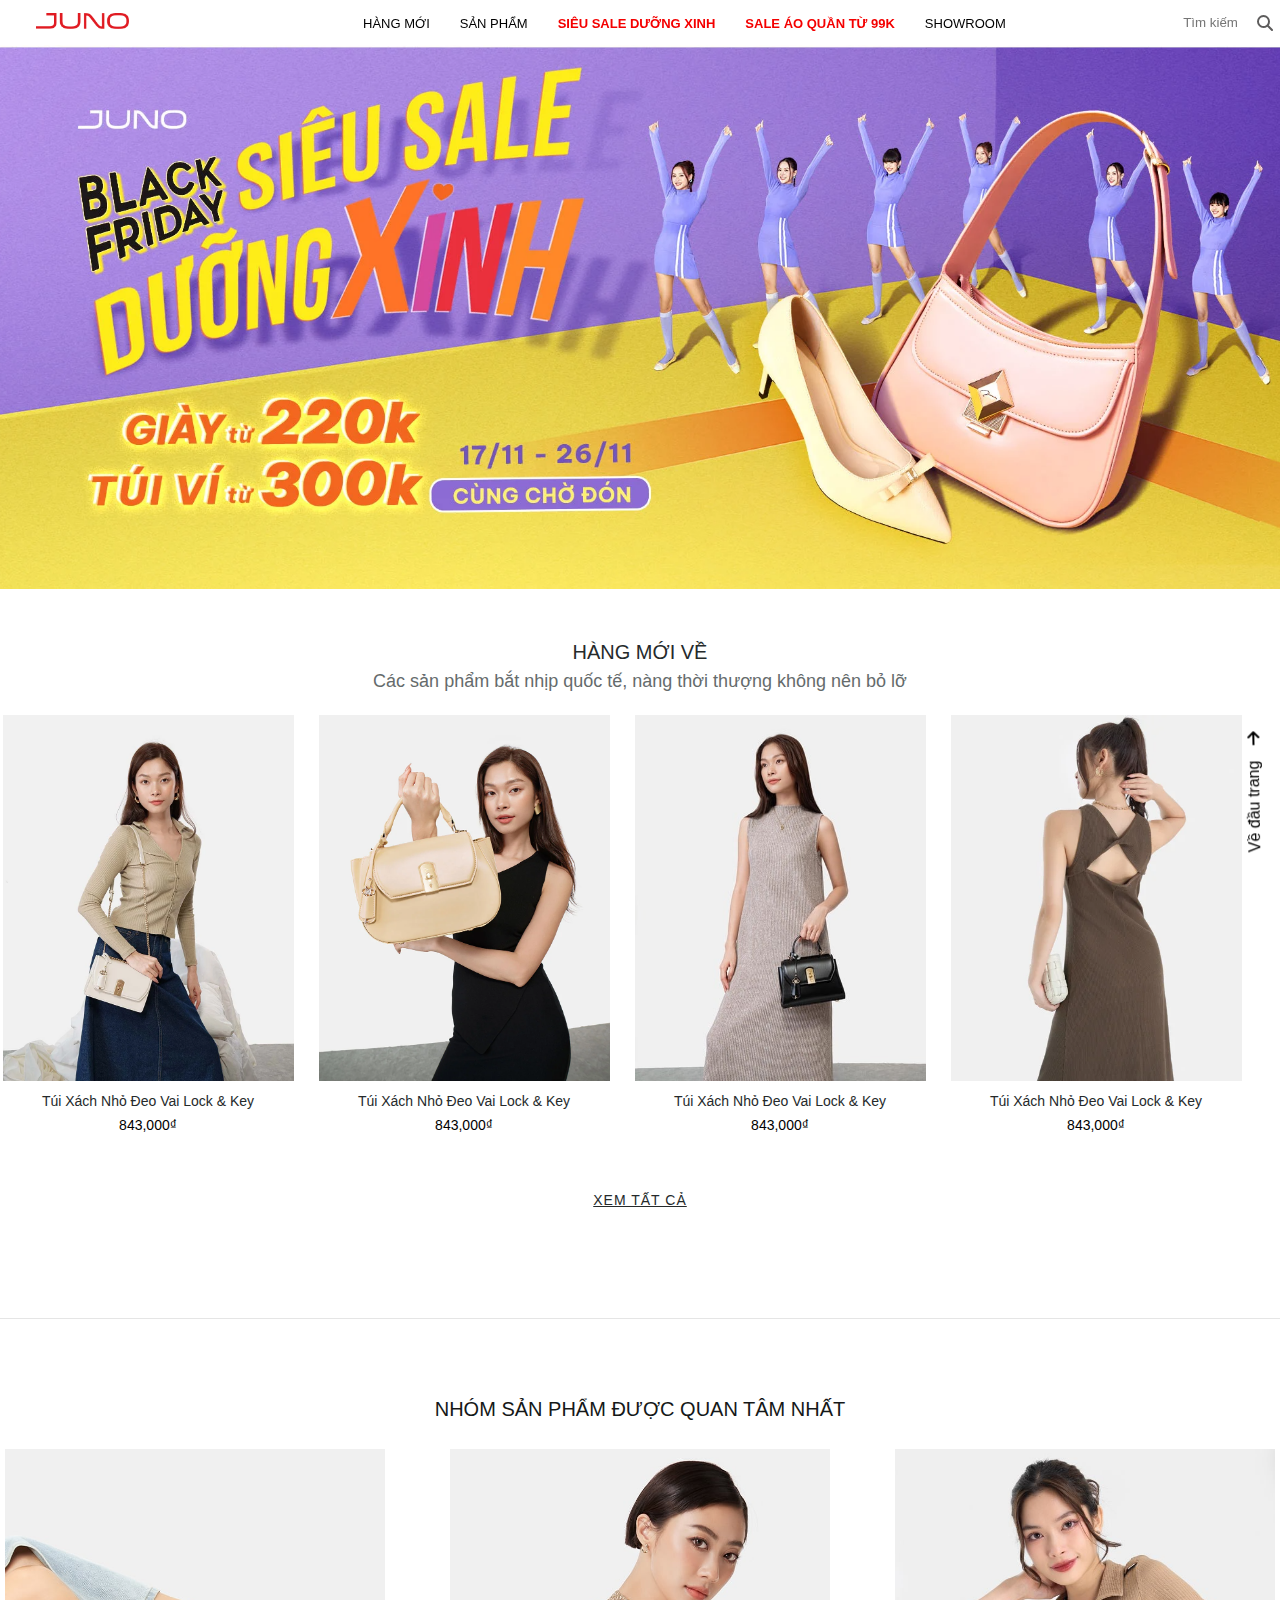
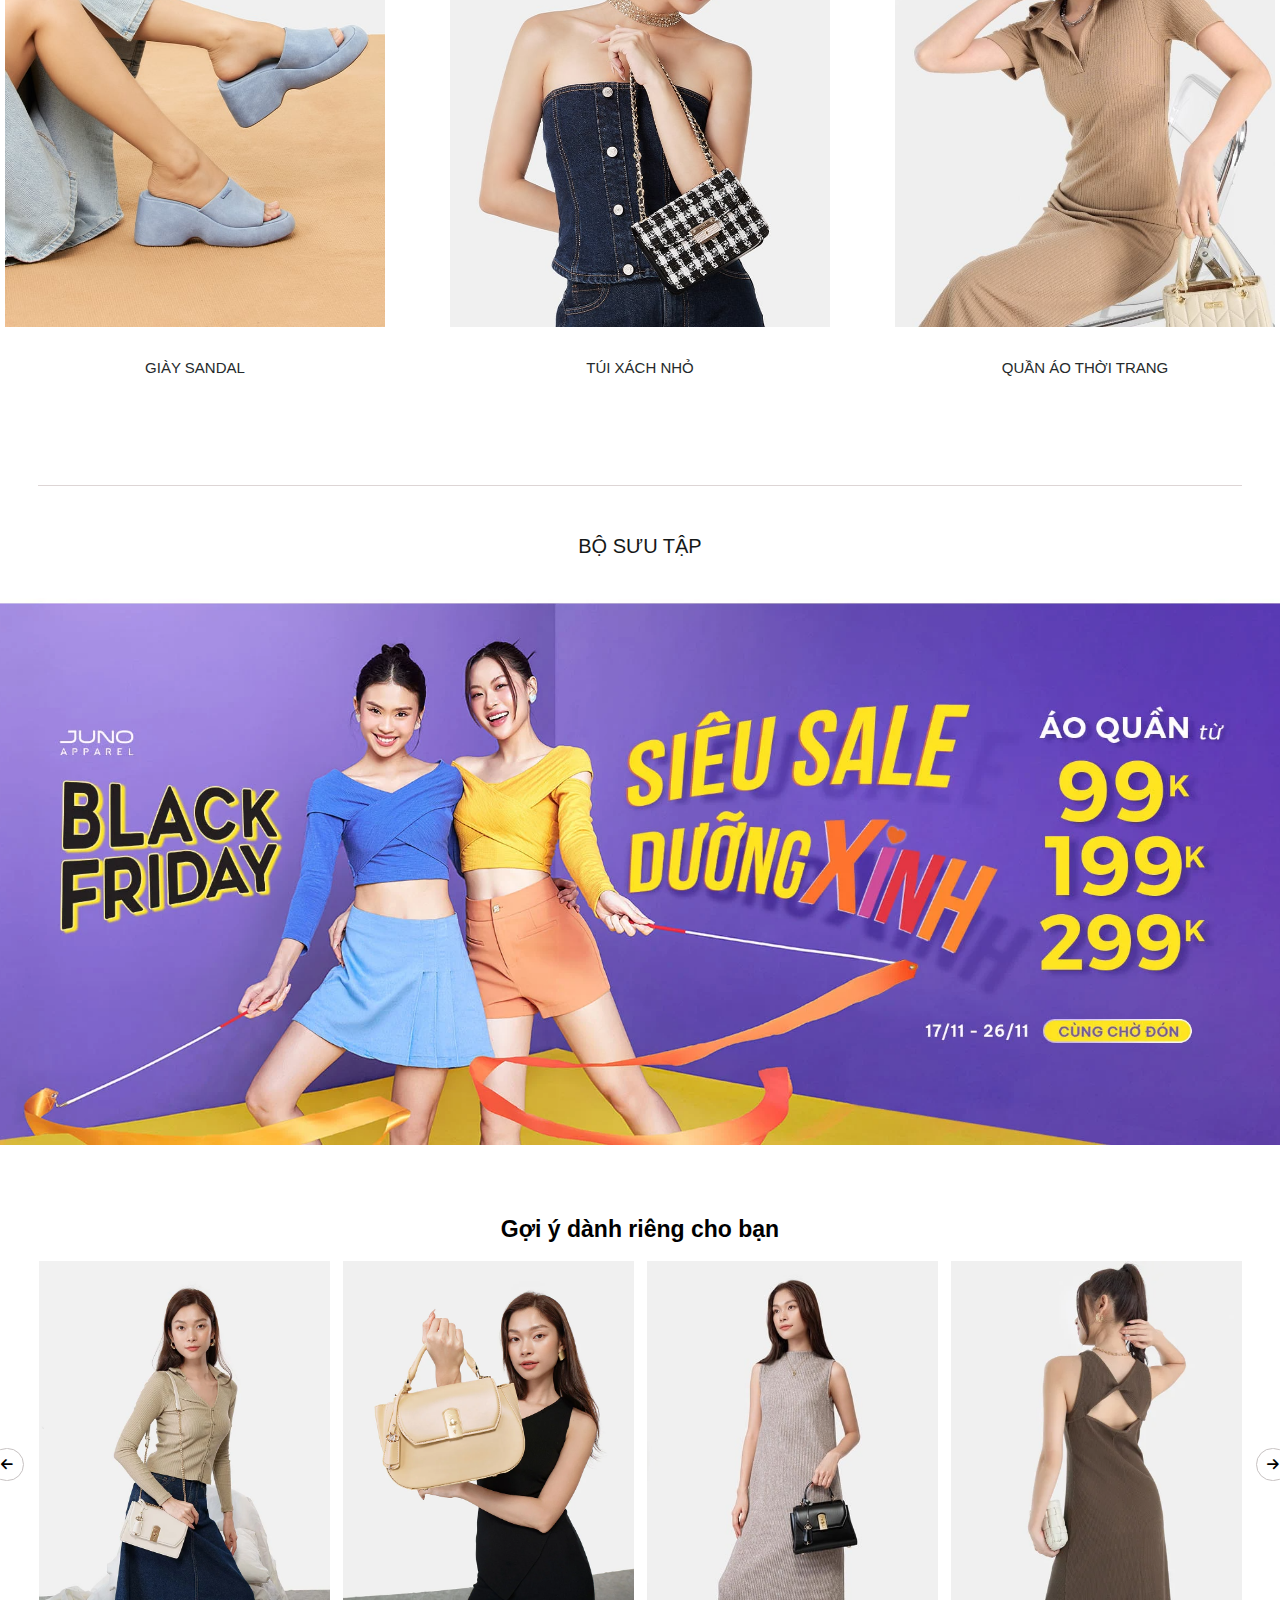
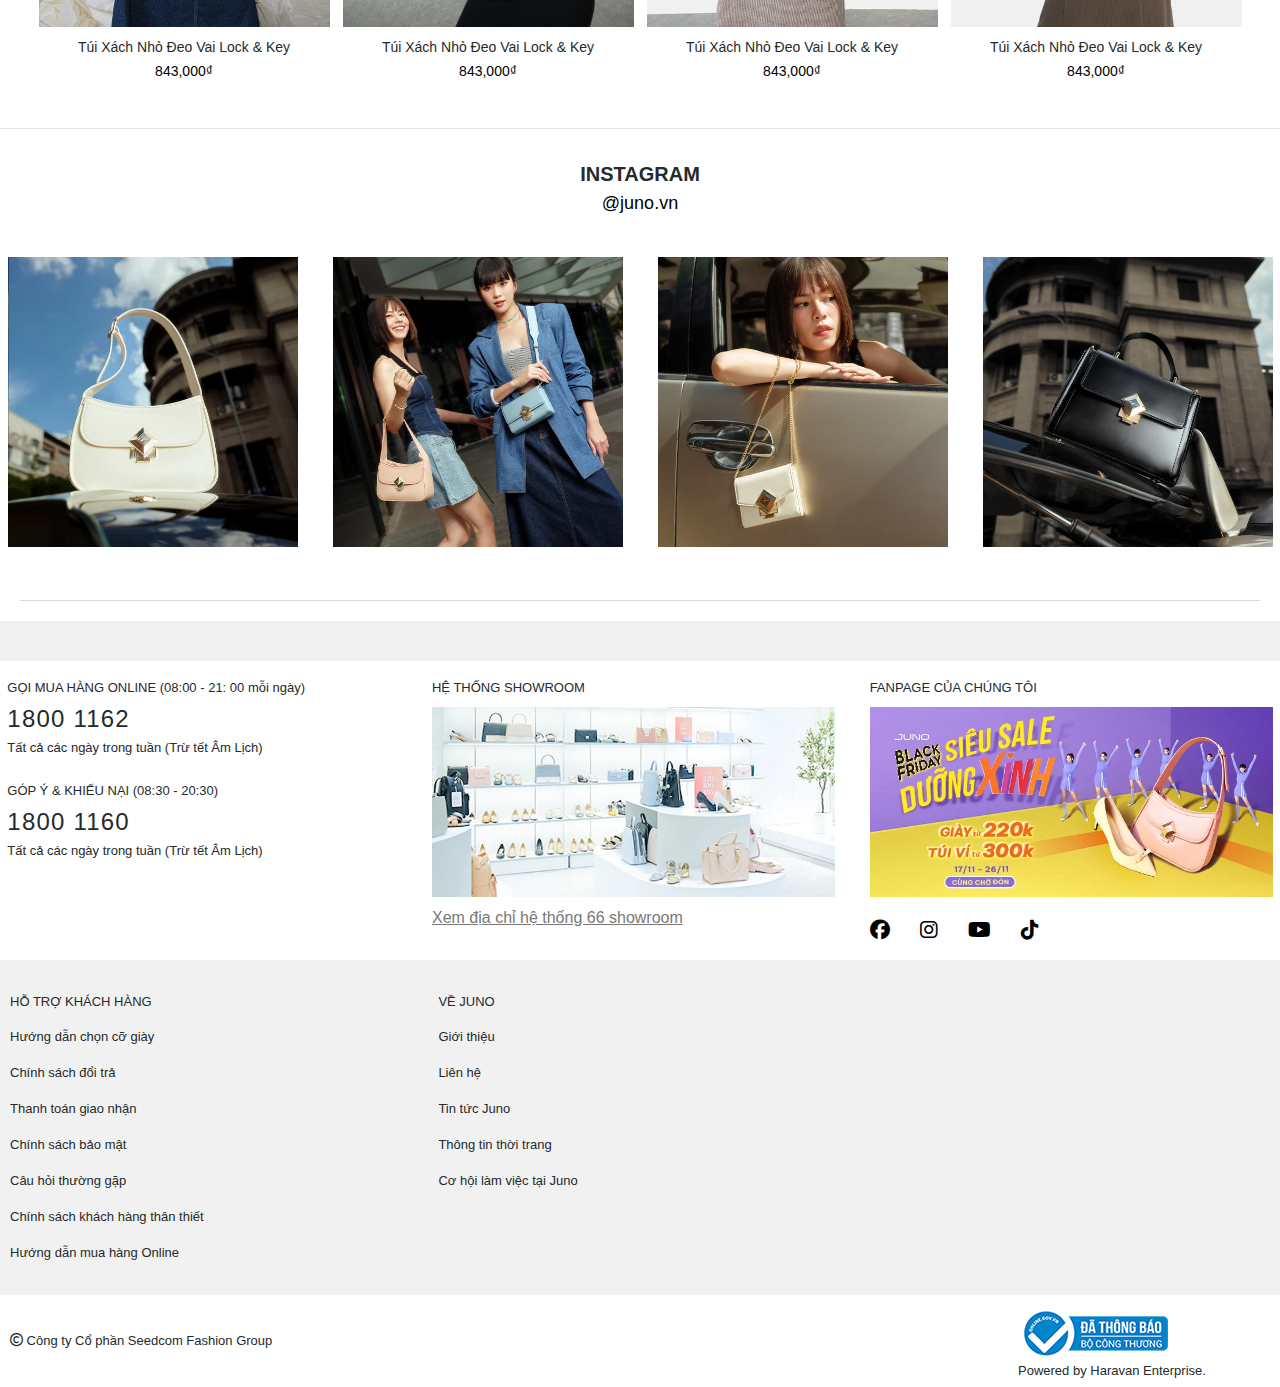
<file: index.html>
<!DOCTYPE html>
<html lang="en">

<head>
    <meta charset="UTF-8">
    <meta name="viewport" content="width=device-width, initial-scale=1.0">
    <link rel="stylesheet" href="public/css/reset.css">
    <link rel="stylesheet" href="public/css/global.css">
    <link rel="stylesheet" href="public/css/style.css">
    <script src="public/js/jquery.js"></script>
    <link rel="stylesheet" href="https://cdnjs.cloudflare.com/ajax/libs/font-awesome/6.4.2/css/all.min.css" />
    <title>Juno.vn</title>

</head>

<body>
    <div id="app">
        <div id="wp-header">
            <header class="d-flex container">
                <div class="logo-header">
                    <a href="index.html"><img src="public/image/logo.png" alt=""></a>
                </div>
                <menu>
                    <ul class="menu d-flex">
                        <li class="menu-item">
                            <a href="https://juno.vn/collections/giay?itm_source=homepage&itm_medium=menu&itm_campaign=normal&itm_content=giay&view=1"
                                class="menu-link">
                                Hàng mới
                            </a>
                        </li>
                        <li class="menu-item">
                            <a href="https://juno.vn/collections/giay?itm_source=homepage&itm_medium=menu&itm_campaign=normal&itm_content=giay&view=1"
                                class="menu-link">
                                Sản phẩm
                            </a>
                            <div class="wp-sub-menu">
                                <div class="sub-menu">
                                    <ul>
                                        <li>GIÀY</li>
                                        <li>Giày cao gót</li>
                                        <li>Giày xăng đan</li>
                                        <li>Giày Sneakers</li>
                                        <li>Giày búp bê</li>
                                        <li>Dép guốc</li>
                                    </ul>
                                    <ul>
                                        <li>TÚI</li>
                                        <li>Túi cỡ nhỏ</li>
                                        <li>Túi cỡ trung</li>
                                        <li>Balo</li>
                                        <li>Ví - Clutch</li>
                                    </ul>
                                    <ul>
                                        <li>PHỤ KIỆN</li>
                                        <li>Mắt kính</li>
                                        <li>Vớ</li>
                                    </ul>
                                    <ul>
                                        <li>QUẦN ÁO </li>
                                        <li>Đầm & Jumpsuit</li>
                                        <li>Áo</li>
                                        <li>Quần</li>
                                        <li>Váy</li>
                                        <li>Khoác</li>
                                    </ul>
                                    <ul>
                                        <li>BỘ SƯU TẬP</li>
                                        <li>Panorama Diamond</li>
                                        <li>Panorama City</li>
                                        <li>Lady Moon</li>
                                        <li>Feelin Fall</li>
                                        <li>Take Me To Summer</li>
                                        <li>Color Your Life</li>
                                        <li>BST Túi Ngôn Tình</li>
                                        <li>Versatile Beauty</li>
                                        <li>Shake It Up</li>
                                        <li>JoyFul</li>
                                        <li>Unstoppable New Year</li>
                                        <li>Sun Moon</li>
                                    </ul>
                                </div>
                                <div class="footer-sub-menu">
                                    Miễn phí giao hàng toàn quốc với hóa đơn từ 300.000 đồng | Thời gian đổi trả sản
                                    phẩm lên đến 30 ngày
                                </div>
                            </div>
                        </li>
                        <li class="menu-item">
                            <a href="sale-giay.html" class="menu-link">
                                Siêu sale dưỡng xinh
                            </a>
                        </li>
                        <li class="menu-item">
                            <a href="sale-ao.html" class="menu-link">
                                Sale áo quần từ 99K
                            </a>
                        </li>
                        <li class="menu-item">
                            <a href="https://juno.vn/collections/giay?itm_source=homepage&itm_medium=menu&itm_campaign=normal&itm_content=giay&view=1"
                                class="menu-link">
                                Showroom
                            </a>
                        </li>
                    </ul>
                </menu>
                <div class="wp-form-search">
                    <input type="text" name="search" id="search" placeholder="Tìm kiếm">
                    <i class="fa-solid fa-magnifying-glass"></i>
                </div>
                <div class="wp-tools">
                    <a href="login.html" target="_blank">
                        <i class="fa-solid fa-user"></i>
                    </a>
                    <a href="https://juno.vn/cart">
                        <i class="fa-solid fa-cart-shopping"></i>
                    </a>
                </div>
            </header>
        </div>
        <div class="wp-content">

            <section class="homepage-banner">
                <div class="slideshow-container">
                    <div class="slide-banner-homepage fade">
                        <a
                            href="https://juno.vn/collections/giay?itm_source=homepage&itm_medium=menu&itm_campaign=normal&itm_content=giay&view=1">
                            <img src="public/image/banner-home-1.png">
                        </a>
                    </div>

                    <div class="slide-banner-homepage fade">
                        <a
                            href="https://juno.vn/collections/giay?itm_source=homepage&itm_medium=menu&itm_campaign=normal&itm_content=giay&view=1">
                            <img src="public/image/banner-home-2.png">
                        </a>
                    </div>

                    <div style="text-align:center">
                        <span class="dot"></span>
                        <span class="dot"></span>
                        <span class="dot"></span>
                    </div>
                </div>
            </section>

            <section class="wp-new-products d-flex">

                <div class="title-new-product">
                    <h2>HÀNG MỚI VỀ</h2>
                    <p>Các sản phẩm bắt nhịp quốc tế, nàng thời thượng không nên bỏ lỡ</p>
                </div>

                <div class="wp-list-product">
                    <ul class="list-product d-flex">
                        <li class="product-item d-flex">
                            <a href="https://juno.vn/products/giay-cao-got-trang-tri-no">
                                <img src="public/image/demo-product-1.png" alt="" class="product-thumb">
                            </a>
                            <div class="sub-title">
                                <div class="product-name">
                                    Túi Xách Nhỏ Đeo Vai Lock & Key
                                </div>
                                <div class="price">
                                    843,000₫
                                </div>
                                <ul class="types-product">
                                    <li>
                                        <img src="public/image/type-1.png" alt="">
                                    </li>
                                    <li>
                                        <img src="public/image/type-2.png" alt="">
                                    </li>
                                    <li>
                                        <img src="public/image/type-3.png" alt="">
                                    </li>
                                </ul>
                                <div class="buy-now"><a href="">MUA NGAY</a></div>
                            </div>
                            <div class="new-product-ab">Hàng mới</div>
                        </li>
                        <li class="product-item d-flex">
                            <a href="https://juno.vn/products/giay-cao-got-trang-tri-no">
                                <img src="public/image/demo-product-2.png" alt="" class="product-thumb">
                            </a>
                            <div class="sub-title">
                                <div class="product-name">
                                    Túi Xách Nhỏ Đeo Vai Lock & Key
                                </div>
                                <div class="price">
                                    843,000₫
                                </div>
                                <ul class="types-product">
                                    <li>
                                        <img src="public/image/type-1.png" alt="">
                                    </li>
                                    <li>
                                        <img src="public/image/type-2.png" alt="">
                                    </li>
                                    <li>
                                        <img src="public/image/type-3.png" alt="">
                                    </li>
                                </ul>
                                <div class="buy-now"><a href="">MUA NGAY</a></div>
                            </div>
                            <div class="new-product-ab">Hàng mới</div>
                        </li>
                        <li class="product-item d-flex">
                            <a href="https://juno.vn/products/giay-cao-got-trang-tri-no">
                                <img src="public/image/demo-product-3.png" alt="" class="product-thumb">
                            </a>
                            <div class="sub-title">
                                <div class="product-name">
                                    Túi Xách Nhỏ Đeo Vai Lock & Key
                                </div>
                                <div class="price">
                                    843,000₫
                                </div>
                                <ul class="types-product">
                                    <li>
                                        <img src="public/image/type-1.png" alt="">
                                    </li>
                                    <li>
                                        <img src="public/image/type-2.png" alt="">
                                    </li>
                                    <li>
                                        <img src="public/image/type-3.png" alt="">
                                    </li>
                                </ul>
                                <div class="buy-now"><a href="">MUA NGAY</a></div>
                            </div>

                            <div class="new-product-ab">Hàng mới</div>
                        </li>
                        <li class="product-item d-flex">
                            <a href="https://juno.vn/products/giay-cao-got-trang-tri-no">
                                <img src="public/image/demo-product-4.png" alt="" class="product-thumb">
                            </a>
                            <div class="sub-title">
                                <div class="product-name">
                                    Túi Xách Nhỏ Đeo Vai Lock & Key
                                </div>
                                <div class="price">
                                    843,000₫
                                </div>
                                <ul class="types-product">
                                    <li>
                                        <img src="public/image/type-1.png" alt="">
                                    </li>
                                    <li>
                                        <img src="public/image/type-2.png" alt="">
                                    </li>
                                    <li>
                                        <img src="public/image/type-3.png" alt="">
                                    </li>
                                </ul>
                                <div class="buy-now"><a href="">MUA NGAY</a></div>
                            </div>
                            <div class="new-product-ab">Hàng mới</div>
                        </li>
                    </ul>
                </div>
                <div class="btn-view-all">
                    <a href="">Xem tất cả</a>
                </div>
            </section>

            <section class="wp-interest-products d-flex">
                <div class="title-interest">
                    <h2>NHÓM SẢN PHẨM ĐƯỢC QUAN TÂM NHẤT</h2>
                </div>
                <ul class="list-interest-products d-flex">
                    <li class="item-interest-products">
                        <a href="">
                            <img src="public/image/giay-sandal.png" alt="">
                        </a>
                        <div class="name">
                            GIÀY SANDAL
                        </div>
                    </li>
                    <li class="item-interest-products">
                        <a href="">
                            <img src="public/image/tui-xach-nho.png" alt="">
                        </a>
                        <div class="name">
                            TÚI XÁCH NHỎ
                        </div>
                    </li>
                    <li class="item-interest-products">
                        <a href="">
                            <img src="public/image/quan-ao-thoi-trang.png" alt="">
                        </a>
                        <div class="name">
                            QUẦN ÁO THỜI TRANG
                        </div>
                    </li>
                </ul>
            </section>

            <section class="collection">
                <h2>BỘ SƯU TẬP</h2>
                <a href=""><img src="public/image/banner-home-2.png" alt=""></a>
            </section>

            <section class="wp-new-products suggest d-flex">
                <div class="title-new-product suggest-title">
                    <h2>Gợi ý dành riêng cho bạn</h2>
                </div>

                <div class="wp-list-product">
                    <ul class="list-product d-flex">
                        <li class="product-item">
                            <a href="">
                                <img src="public/image/demo-product-1.png" alt="" class="product-thumb">
                            </a>
                            <div class="product-name">
                                Túi Xách Nhỏ Đeo Vai Lock & Key
                            </div>
                            <div class="price">
                                843,000₫
                            </div>
                            <ul class="types-product">
                                <li>
                                    <img src="public/image/type-1.png" alt="">
                                </li>
                                <li>
                                    <img src="public/image/type-2.png" alt="">
                                </li>
                                <li>
                                    <img src="public/image/type-3.png" alt="">
                                </li>
                            </ul>
                            <div class="buy-now"><a href="">Xem chi tiết</a></div>

                        </li>
                        <li class="product-item">
                            <a href="">
                                <img src="public/image/demo-product-2.png" alt="" class="product-thumb">
                            </a>
                            <div class="product-name">
                                Túi Xách Nhỏ Đeo Vai Lock & Key
                            </div>
                            <div class="price">
                                843,000₫
                            </div>
                            <ul class="types-product">
                                <li>
                                    <img src="public/image/type-1.png" alt="">
                                </li>
                                <li>
                                    <img src="public/image/type-2.png" alt="">
                                </li>
                                <li>
                                    <img src="public/image/type-3.png" alt="">
                                </li>
                            </ul>
                            <div class="buy-now"><a href="">Xem chi tiết</a></div>

                        </li>
                        <li class="product-item">
                            <a href="">
                                <img src="public/image/demo-product-3.png" alt="" class="product-thumb">
                            </a>
                            <div class="product-name">
                                Túi Xách Nhỏ Đeo Vai Lock & Key
                            </div>
                            <div class="price">
                                843,000₫
                            </div>
                            <ul class="types-product">
                                <li>
                                    <img src="public/image/type-1.png" alt="">
                                </li>
                                <li>
                                    <img src="public/image/type-2.png" alt="">
                                </li>
                                <li>
                                    <img src="public/image/type-3.png" alt="">
                                </li>
                            </ul>
                            <div class="buy-now"><a href="">Xem chi tiết</a></div>

                        </li>
                        <li class="product-item">
                            <a href="">
                                <img src="public/image/demo-product-4.png" alt="" class="product-thumb">
                            </a>
                            <div class="product-name">
                                Túi Xách Nhỏ Đeo Vai Lock & Key
                            </div>
                            <div class="price">
                                843,000₫
                            </div>
                            <ul class="types-product">
                                <li>
                                    <img src="public/image/type-1.png" alt="">
                                </li>
                                <li>
                                    <img src="public/image/type-2.png" alt="">
                                </li>
                                <li>
                                    <img src="public/image/type-3.png" alt="">
                                </li>
                            </ul>
                            <div class="buy-now"><a href="">Xem chi tiết</a></div>

                        </li>
                    </ul>

                </div>

                <div class="btn-next-prev">
                    <button class="btn-prev">
                        <i class="fa-solid fa-arrow-left"></i>
                    </button>
                    <button class="btn-next">
                        <i class="fa-solid fa-arrow-right"></i>
                    </button>
                </div>


            </section>

            <section class="instagram d-flex">
                <div class="head-ig">
                    <h2>INSTAGRAM</h2>
                    <p>@juno.vn</p>
                </div>
                <ul>
                    <li>
                        <a href="">
                            <img src="public/image/ig-1.png" alt="">
                        </a>
                    </li>
                    <li>
                        <a href="">
                            <img src="public/image/ig-2.png" alt="">
                        </a>
                    </li>
                    <li>
                        <a href="">
                            <img src="public/image/ig-3.png" alt="">
                        </a>
                    </li>
                    <li>
                        <a href="">
                            <img src="public/image/ig-4.png" alt="">
                        </a>
                    </li>
                </ul>
            </section>

        </div>
        <div id="wp-footer">
            <footer>
                <div class="head">

                </div>
                <div class="head-footer d-flex">
                    <div class="contact">
                        <ul>
                            <li>
                                <h3>GỌI MUA HÀNG ONLINE (08:00 - 21: 00 mỗi ngày)</h3>
                                <h1>1800 1162</h1>
                                <p>Tất cả các ngày trong tuần (Trừ tết Âm Lịch)</p>
                            </li>
                            <li>
                                <h3>GÓP Ý & KHIẾU NẠI (08:30 - 20:30)</h3>
                                <h1>1800 1160</h1>
                                <p>Tất cả các ngày trong tuần (Trừ tết Âm Lịch)</p>
                            </li>
                        </ul>
                    </div>
                    <div class="system">
                        <h2>HỆ THỐNG SHOWROOM</h2>
                        <a href=""><img src="public/image/he-thong-showroom.png" alt=""></a>
                        <a href="https://juno.vn/blogs/he-thong-cua-hang" target="_blank">Xem địa chỉ hệ thống 66
                            showroom</a>
                    </div>
                    <div class="fanpage">
                        <h2>FANPAGE CỦA CHÚNG TÔI</h2>
                        <a href=""><img src="public/image/fanpage-cua-chung-toi.png" alt=""></a>
                        <ul class="wp-social-media d-flex">
                            <li class="social-media-item"><a href="https://www.facebook.com/giayjuno" target="_blank">
                                    <i class="fa-brands fa-facebook"></i>
                                </a></li>
                            <li class="social-media-item"><a href="https://www.instagram.com/juno.vn/" target="_blank">
                                    <i class="fa-brands fa-instagram"></i>
                                </a></li>
                            <li class="social-media-item"><a href="https://www.youtube.com/user/JunoShoesVn"
                                    target="_blank">
                                    <i class="fa-brands fa-youtube"></i>
                                </a></li>
                            <li class="social-media-item"><a href="https://www.tiktok.com/@junoofficial"
                                    target="_blank">
                                    <i class="fa-brands fa-tiktok"></i>
                                </a></li>
                        </ul>
                    </div>
                </div>
                <div class="wp-body-footer">
                    <div class="body-footer container d-flex">
                        <div class="support">
                            <h2>HỖ TRỢ KHÁCH HÀNG</h2>
                            <ul class="d-flex">
                                <li><a href="">
                                        Hướng dẫn chọn cỡ giày</a></li>
                                <li><a href="">Chính sách đổi trả</a></li>
                                <li><a href="">Thanh toán giao nhận</a></li>
                                <li><a href=""> Chính sách bảo mật</a></li>
                                <li><a href="">Câu hỏi thường gặp</a></li>
                                <li><a href="">Chính sách khách hàng thân thiết</a></li>
                                <li><a href="">Hướng dẫn mua hàng Online</a></li>
                            </ul>
                        </div>
                        <div class="about">
                            <h2>VỀ JUNO</h2>
                            <ul class="d-flex">
                                <li><a href="">Giới thiệu</a></li>
                                <li><a href="">Liên hệ</a></li>
                                <li><a href="">Tin tức Juno</a></li>
                                <li><a href="">Thông tin thời trang</a></li>
                                <li><a href="">Cơ hội làm việc tại Juno</a></li>
                            </ul>
                        </div>
                        <div></div>
                    </div>
                </div>
                <div class="wp-copyright d-flex">
                    <div class="copyright">
                        <i class="fa-regular fa-copyright"></i>
                        Công ty Cổ phần Seedcom Fashion Group
                    </div>
                    <div class="certification">
                        <a href=""><img src="public/image/chung-chi.png" alt=""></a>
                        Powered by Haravan Enterprise.
                    </div>
                </div>
            </footer>
        </div>
        <div id="btn-top">
            <div>Về đầu trang</div>
            <i class="fa-solid fa-arrow-right"></i>
        </div>
        <script>
            //  SCROLL TOP
            $(window).scroll(function () {
                if ($(this).scrollTop() != 0) {
                    $('#btn-top').stop().fadeIn(150);
                } else {
                    $('#btn-top').stop().fadeOut(150);
                }
            });
            $('#btn-top').click(function () {
                $('body,html').stop().animate({ scrollTop: 0 }, 800);
            });
        </script>
    </div>

    <script src="./public/js/app.js"></script>
</body>

</html>
</file>
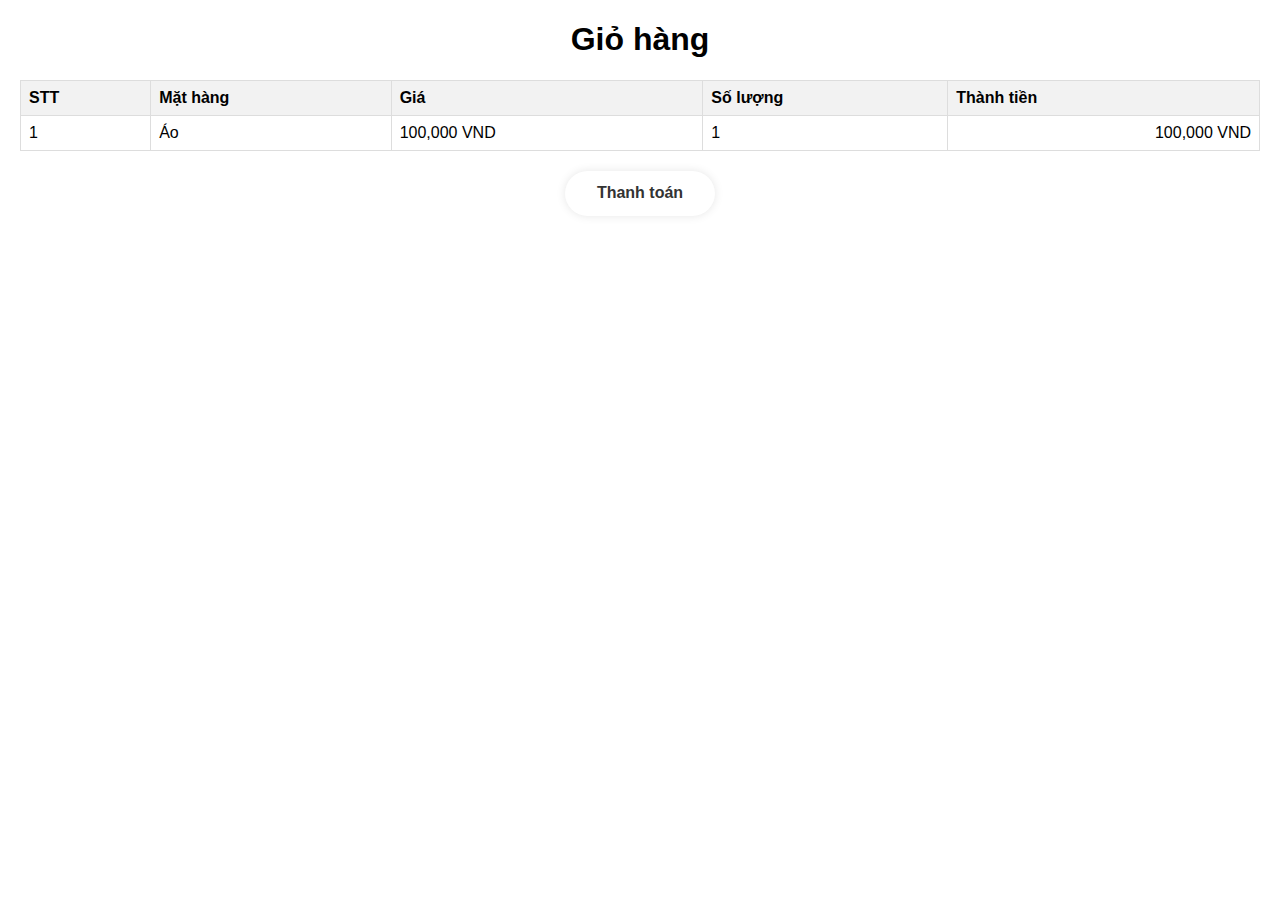
<file: formBuy.html>
<!DOCTYPE html>
<html lang="en">
<head>
    <meta charset="UTF-8">
    <meta name="viewport" content="width=device-width, initial-scale=1.0">
    <title>Shopping Cart</title>
    <style>
        body {
            font-family: 'Arial', sans-serif;
            margin: 20px;
        }

        h1 {
            text-align: center;
        }

        table {
            width: 100%;
            border-collapse: collapse;
            margin-top: 20px;
        }

        th, td {
            border: 1px solid #dddddd;
            text-align: left;
            padding: 8px;
        }

        th {
            background-color: #f2f2f2;
        }

        td:last-child {
            text-align: right;
        }

        .btn-container {
            text-align: center;
            margin-top: 20px;
        }

        .btn {
            width: 150px; 
            height: 45px;
            background: #fff;
            border: none;
            outline: none;
            border-radius: 40px;
            box-shadow: 0 0 10px rgba(0, 0, 0, .1);
            cursor: pointer;
            font-size: 16px;
            color: #333;
            font-weight: 600;
        }
    </style>
</head>
<body>
    <h1>Giỏ hàng</h1>
    <table>
        <tr>
            <th>STT</th>
            <th>Mặt hàng</th>
            <th>Giá</th>
            <th>Số lượng</th>
            <th>Thành tiền</th>
        </tr>
        <tr>
            <td>1</td>
            <td>Áo</td>
            <td>100,000 VND</td>
            <td>1</td>
            <td>100,000 VND</td>
        </tr>
    </table>

    <div class="btn-container">
        <button type="button" class="btn">Thanh toán</button>
    </div>
    
    <script>
    </script>
</body>
</html>
</file>
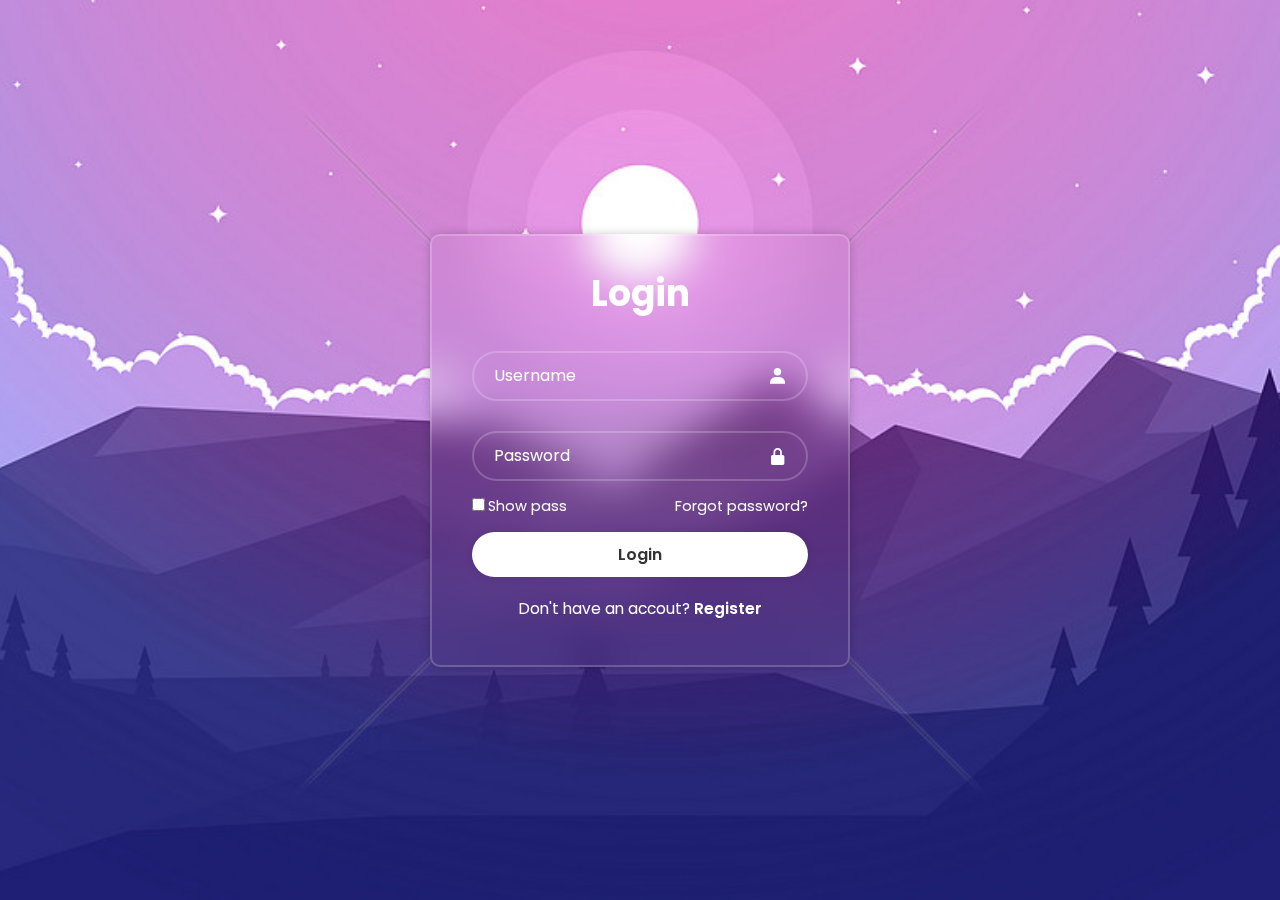
<file: login.html>
<!DOCTYPE html>
<html lang="en">
<head>
    <meta charset="UTF-8">
    <meta name="viewport" content="width=device-width, initial-scale=1.0">
    <title>Login</title>
    <link rel="stylesheet" href="public/css/login.css">
    <link href='https://unpkg.com/boxicons@2.1.4/css/boxicons.min.css' rel='stylesheet'>

</head>
<body>
    <div class="wrapper">
        <form action="">
            <h1>Login</h1>
            <div class="input-box">
                <input type="text" placeholder="Username" required>
                <i class='bx bxs-user'></i>
            </div>
            <div class="input-box">
                <input type="password" placeholder="Password" id="passwordInput" required>
                <i class='bx bxs-lock-alt'></i>

            </div>

            <div class="remember-forgot">
                <label for=""> <input type="checkbox" onchange="togglePasswordVisibility()">Show pass</label>
                <a href="#">Forgot password?</a>
            </div>

            <button type="submit" class="btn">Login</button>

            <div class="register-link">
                <p>Don't have an accout? <a href="register.html" > Register</a></p>

            </div>
        </form>
    </div>
</body>
<script>
    function togglePasswordVisibility() {
        var passwordInput = document.getElementById('passwordInput');
        passwordInput.type = (passwordInput.type === 'password') ? 'text' : 'password';
    }

</script>
</html>
</file>
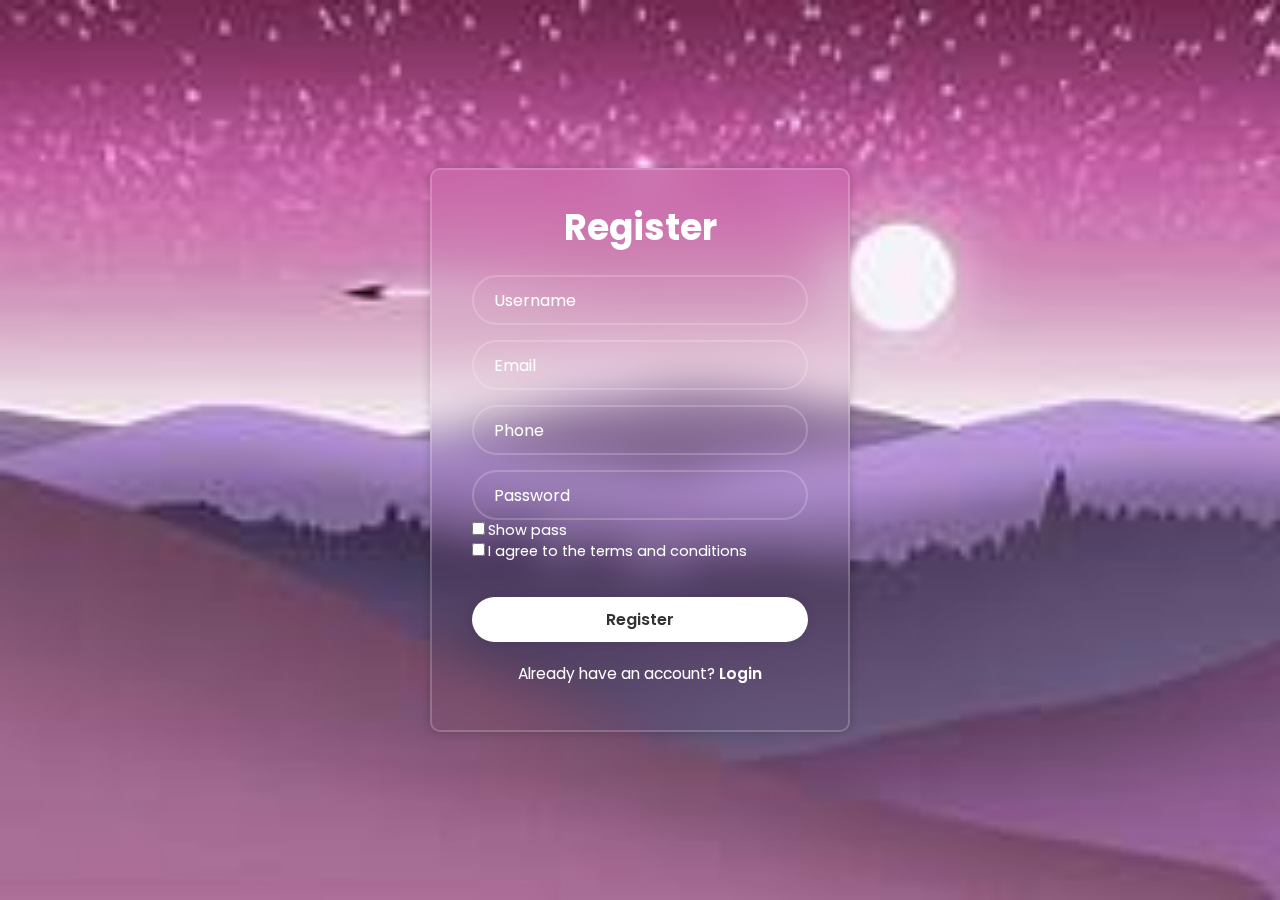
<file: register.html>
<!DOCTYPE html>
<html lang="en">
<head>
    <meta charset="UTF-8">
    <meta name="viewport" content="width=device-width, initial-scale=1.0">
    <title>Register</title>
    <link rel="stylesheet" href="https://fonts.googleapis.com/css2?family=Poppins:wght@100;200;300;400;500;600;700;800;900&display=swap">
    <style>
        * {
            margin: 0;
            padding: 0;
            box-sizing: border-box;
            font-family: "Poppins", sans-serif;
        }

        body {
            display: flex;
            justify-content: center;
            align-items: center;
            min-height: 100vh;
            background: url('public/image/th.jpg') no-repeat;
            background-size: cover;
            background-position: center;
        }

        .wrapper {
            position: relative;
            width: 420px;
            background: transparent;
            border: 2px solid rgba(255, 255, 255, .2);
            backdrop-filter: blur(20px);
            box-shadow: 0 0 10px rgb(0 , 0, 0, .2);
            color: #fff;
            border-radius: 10px;
            padding: 30px 40px;
        }

        .wrapper h1 {
            font-size: 36px;
            text-align: center;
            margin-bottom: 20px;
        }

        .wrapper .input-box {
            width: 100%;
            height: 50px;
            margin: 15px 0;
            position: relative;
        }

        .input-box input {
            width: 100%;
            height: 100%;
            background: transparent;
            border: none;
            outline: none;
            border: 2px solid rgba(255, 255, 255, .2);
            border-radius: 40px;
            font-size: 16px;
            color: #fff;
            padding: 20px 45px 20px 20px;
        }

        .input-box input::placeholder {
            color: #fff;
        }

        .input-box i {
            position: absolute;
            right: 20px;
            top: 50%;
            transform: translateY(-50%);
            font-size: 20px;
            cursor: pointer;
        }

        .wrapper .remember-forgot {
            display: flex;
            justify-content: space-between;
            font-size: 14.5px;
            margin: -15px 0 15px;
        }

        .remember-forgot label input {
            accent-color: #fff;
            margin-right: 3px;
        }

        .remember-forgot a {
            color: #fff;
            text-decoration: none;
        }

        .remember-forgot a:hover {
            text-decoration: underline;
        }

        .wrapper .btn {
            width: 100%;
            height: 45px;
            background: #fff;
            border: none;
            outline: none;
            border-radius: 40px;
            box-shadow:  0 0 10px rgba(0, 0, 0, .1);
            cursor: pointer;
            font-size: 16px;
            color: #333;
            font-weight: 600;
            margin-top: 20px;
        }

        .wrapper .register-link {
            font-size: 15.5px;
            text-align: center;
            margin: 20px 0 15px;
        }

        .register-link p a {
            color: #fff;
            text-decoration: none;
            font-weight: 600;
        }

        .register-link p a:hover {
            text-decoration: underline;
        }

    </style>
</head>
<body>
    <div class="wrapper">
        <h1>Register</h1>
        <form action="#" onsubmit="return validateForm()">
            <div class="input-box">
                <input type="text" placeholder="Username" required>
                <i class="bx bxs-user"></i>
            </div>

            <div class="input-box">
                <input type="email" placeholder="Email" required>
                <i class="bx bxs-envelope"></i>
            </div>

            <div class="input-box">
                <input type="tel" placeholder="Phone" id="phone">
                <i class="bx bxs-phone"></i>
            </div>
            
            <div class="input-box show-password">
                <input type="password" id="password" placeholder="Password" required>
            </div>

            <div class="remember-forgot">
                <label for=""> <input type="checkbox" onchange="togglePasswordVisibility()">Show pass</label>
            </div>

            <div class="remember-forgot">
                <label for="agreeCheckbox">
                    <input type="checkbox" id="agreeCheckbox" required>I agree to the terms and conditions
                </label>
            </div>

            <button type="submit" class="btn">Register</button>

            <div class="register-link">
                <p>Already have an account? <a href="/login.html">Login</a></p>
            </div>
        </form>
    </div>

    <script>
        var passwordInput = document.getElementById('password');
        var phoneInput = document.getElementById('phone');

        function togglePasswordVisibility() {
            passwordInput.type = (passwordInput.type === 'password') ? 'text' : 'password';
        }

        function validateForm() {
            // Kiểm tra định dạng số điện thoại
            var phoneRegex = /^\d{10}$/; // Ví dụ: 10 chữ số
            if (!phoneRegex.test(phoneInput.value)) {
                alert("Vui lòng nhập số điện thoại hợp lệ (ví dụ: 0123456789)");
                return false;
            }
            return true;
        }

        function registerUser() {
            // Kiểm tra định dạng số điện thoại
            var phoneRegex = /^\d{10}$/; // Ví dụ: 10 chữ số

            if (!phoneRegex.test(phoneInput.value)) {
                alert("Vui lòng nhập số điện thoại hợp lệ (ví dụ: 1234567890)");
                return false;
            }
                alert("Đăng ký thành công!");
            return true;
        }
    </script>

</body>
</html>
</file>
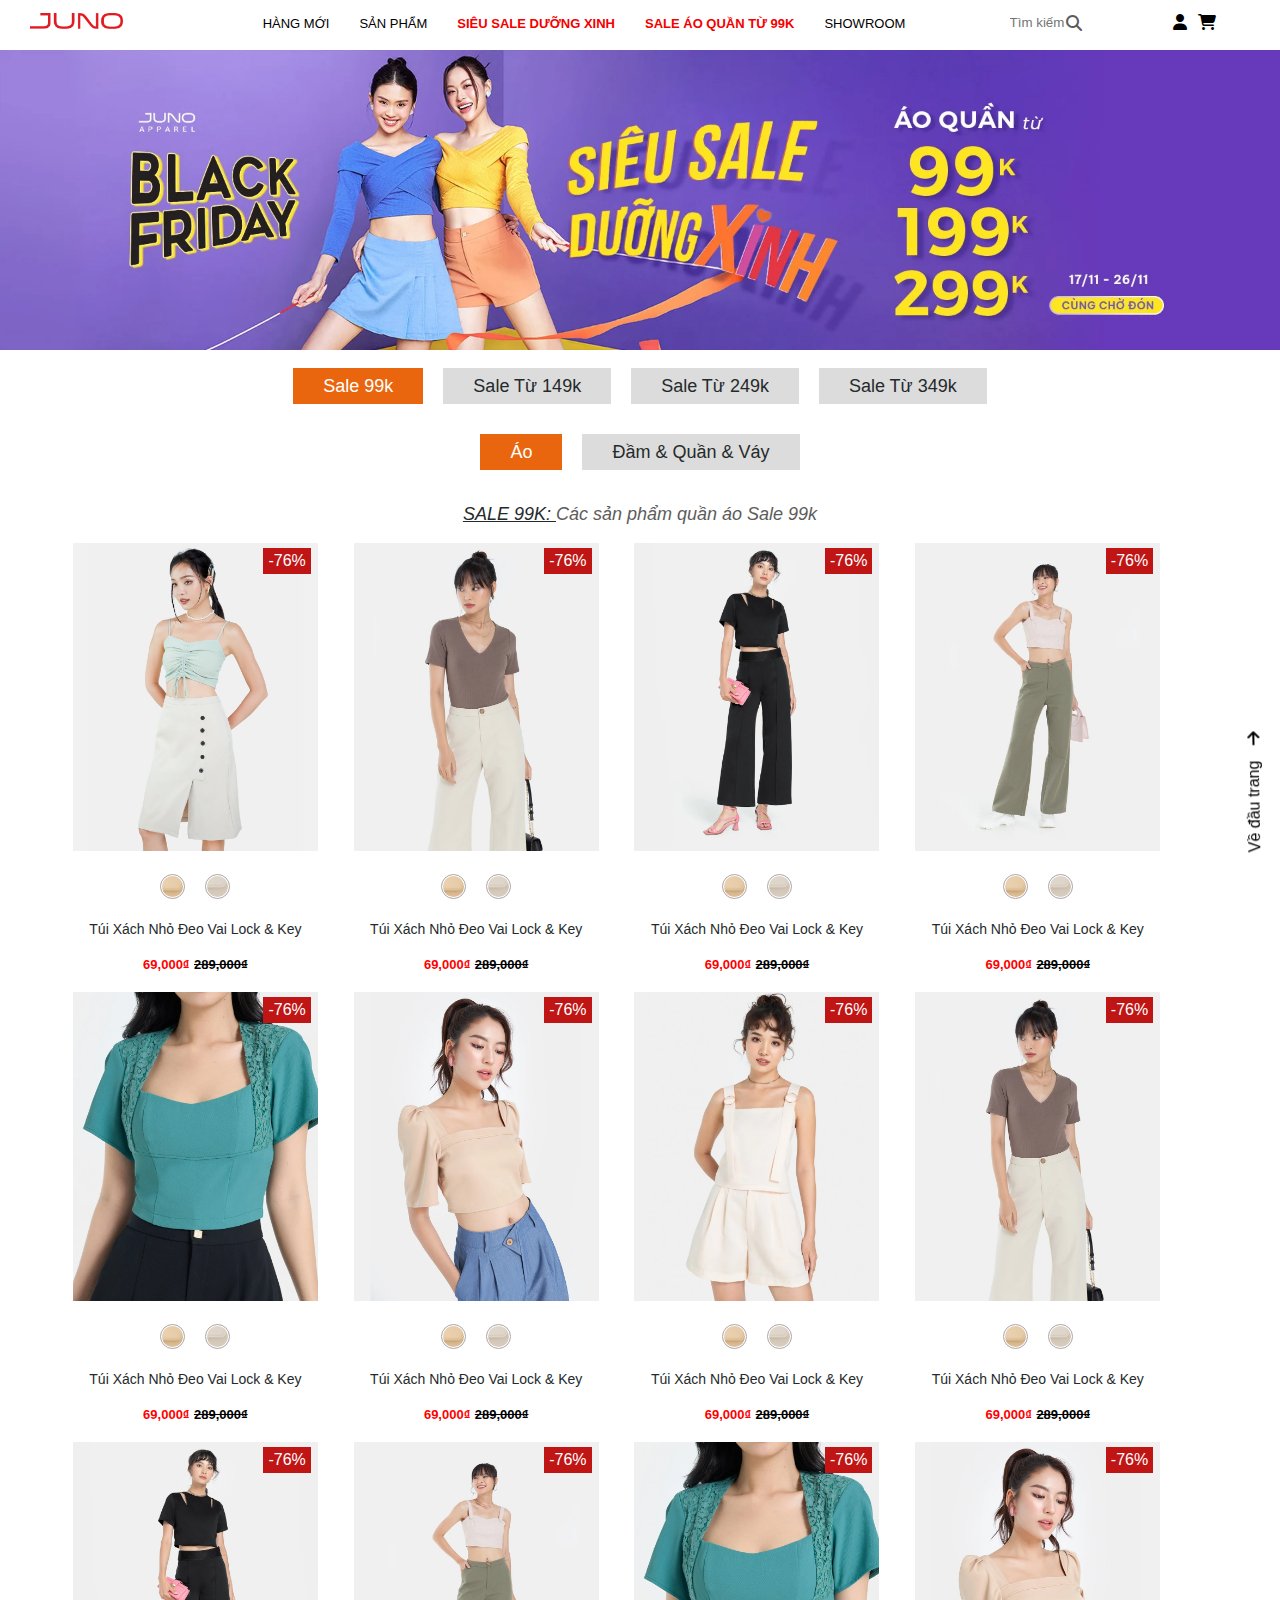
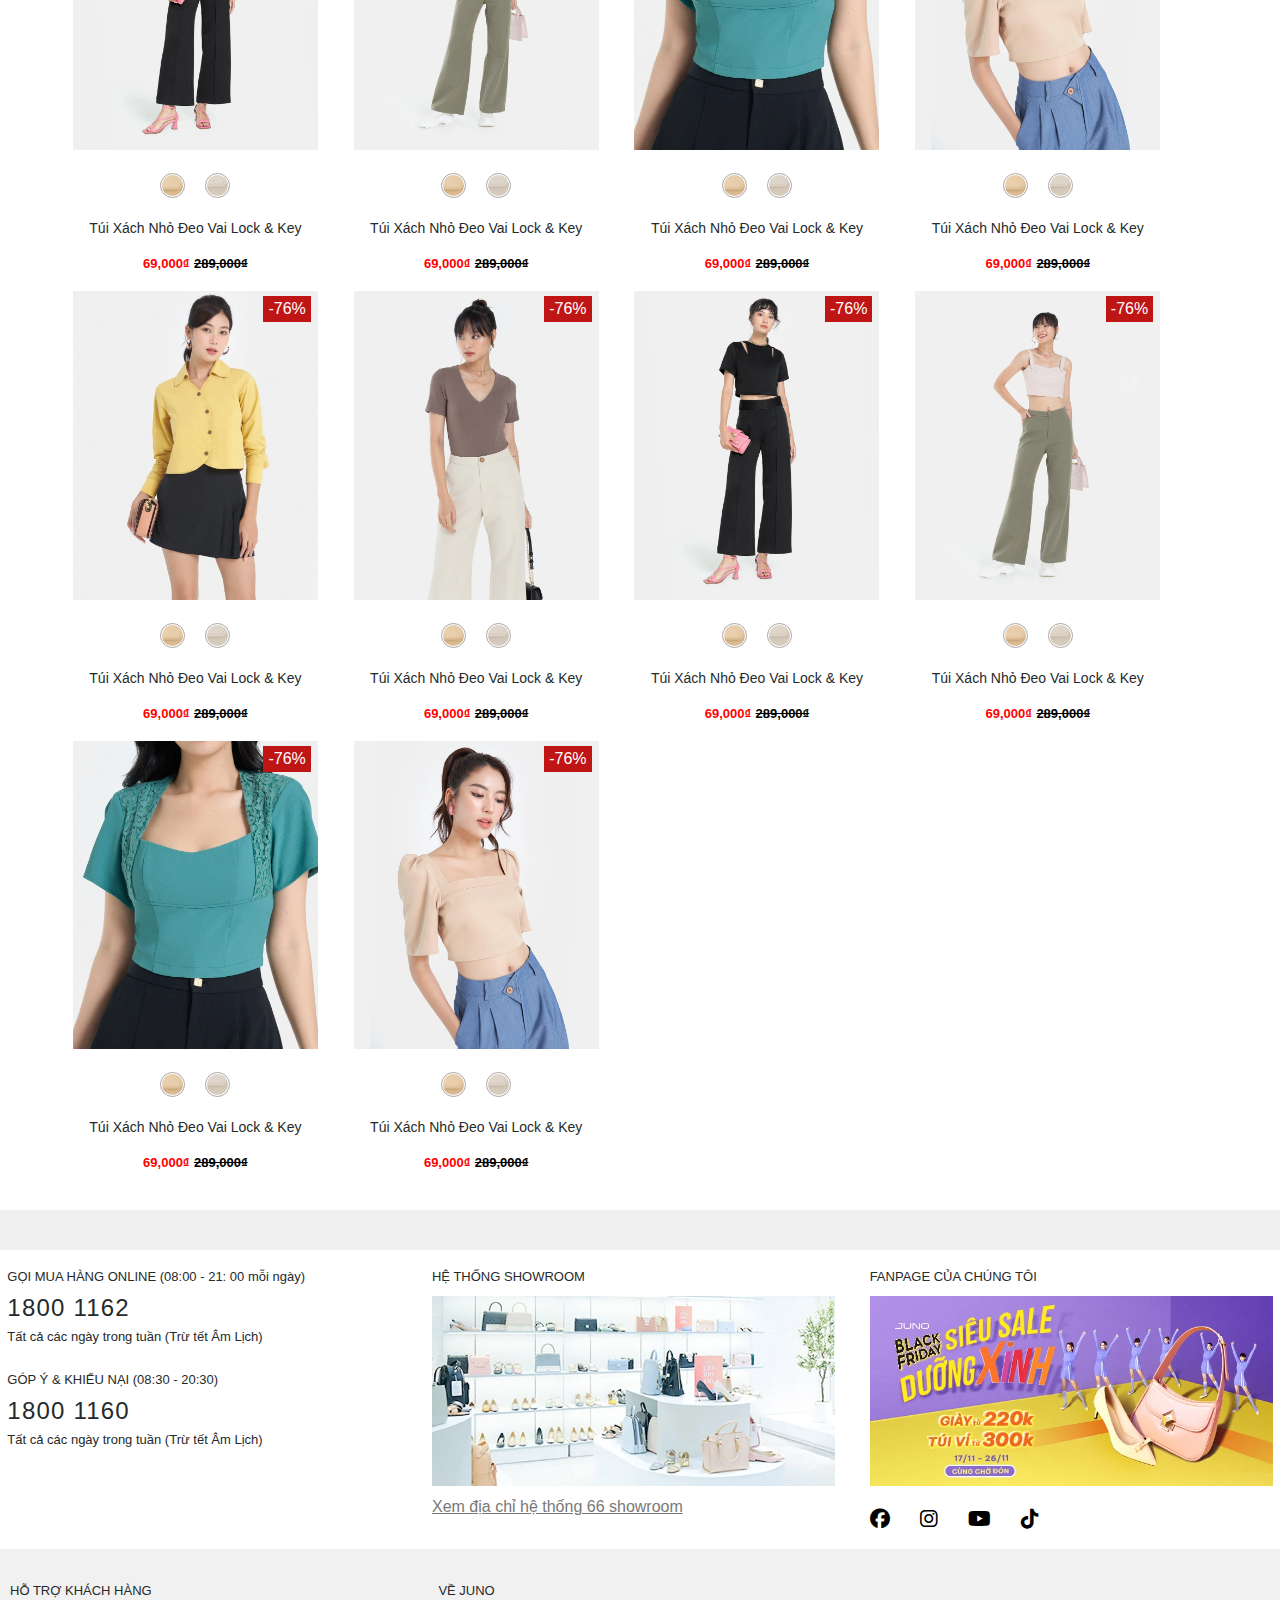
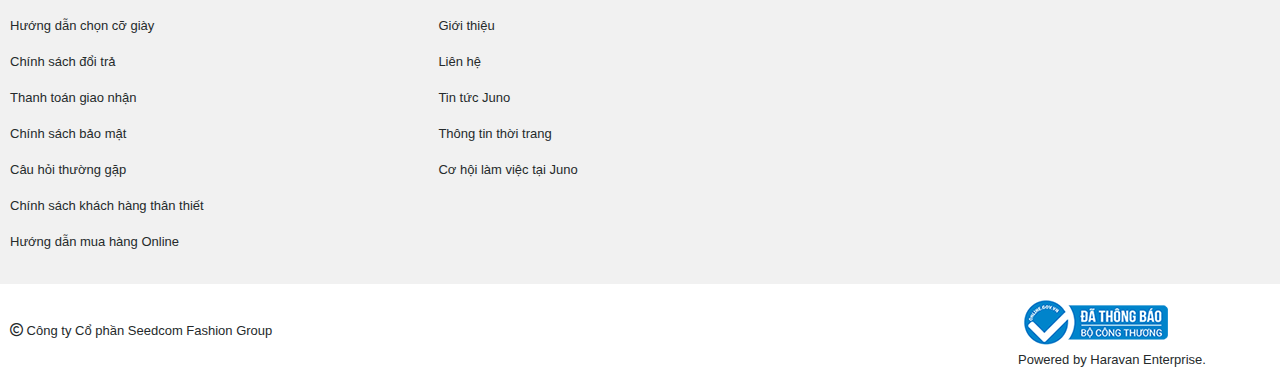
<file: sale-do.html>
<!DOCTYPE html>
<html lang="en">

<head>
    <meta charset="UTF-8">
    <meta name="viewport" content="width=device-width, initial-scale=1.0">
    <link rel="stylesheet" href="public/css/reset.css">
    <link rel="stylesheet" href="public/css/global.css">
    <link rel="stylesheet" href="public/css/style.css">
    <script src="public/js/jquery.js"></script>
    <link rel="stylesheet" href="https://cdnjs.cloudflare.com/ajax/libs/font-awesome/6.4.2/css/all.min.css" />
    <title>Juno.vn</title>
</head>

<body>
    <div id="app">
        <div id="wp-header" class="container">
            <header class="d-flex">
                <div class="logo-header">
                    <a href="index.html"><img src="public/image/logo.png" alt=""></a>
                </div>
                <menu>
                    <ul class="menu d-flex">
                        <li class="menu-item">
                            <a href="#" class="menu-link">
                                Hàng mới
                            </a>
                        </li>
                        <li class="menu-item">
                            <a href="#" class="menu-link">
                                Sản phẩm
                            </a>
                            <div class="wp-sub-menu">
                                <div class="sub-menu">
                                    <ul>
                                        <li>GIÀY</li>
                                        <li>Giày cao gót</li>
                                        <li>Giày xăng đan</li>
                                        <li>Giày Sneakers</li>
                                        <li>Giày búp bê</li>
                                        <li>Dép guốc</li>
                                    </ul>
                                    <ul>
                                        <li>TÚI</li>
                                        <li>Túi cỡ nhỏ</li>
                                        <li>Túi cỡ trung</li>
                                        <li>Balo</li>
                                        <li>Ví - Clutch</li>
                                    </ul>
                                    <ul>
                                        <li>PHỤ KIỆN</li>
                                        <li>Mắt kính</li>
                                        <li>Vớ</li>
                                    </ul>
                                    <ul>
                                        <li>QUẦN ÁO </li>
                                        <li>Đầm & Jumpsuit</li>
                                        <li>Áo</li>
                                        <li>Quần</li>
                                        <li>Váy</li>
                                        <li>Khoác</li>
                                    </ul>
                                    <ul>
                                        <li>BỘ SƯU TẬP</li>
                                        <li>Panorama Diamond</li>
                                        <li>Panorama City</li>
                                        <li>Lady Moon</li>
                                        <li>Feelin Fall</li>
                                        <li>Take Me To Summer</li>
                                        <li>Color Your Life</li>
                                        <li>BST Túi Ngôn Tình</li>
                                        <li>Versatile Beauty</li>
                                        <li>Shake It Up</li>
                                        <li>JoyFul</li>
                                        <li>Unstoppable New Year</li>
                                        <li>Sun Moon</li>
                                    </ul>
                                </div>
                                <div class="footer-sub-menu">
                                    Miễn phí giao hàng toàn quốc với hóa đơn từ 300.000 đồng | Thời gian đổi trả sản
                                    phẩm lên đến 30 ngày
                                </div>
                            </div>
                        </li>
                        <li class="menu-item">
                            <a href="sale-giay.html" class="menu-link">
                                Siêu sale dưỡng xinh
                            </a>
                        </li>
                        <li class="menu-item">
                            <a href="sale-do.html" class="menu-link">
                                Sale áo quần từ 99K
                            </a>
                        </li>
                        <li class="menu-item">
                            <a href="#" class="menu-link">
                                Showroom
                            </a>
                        </li>
                    </ul>
                </menu>
                <div class="wp-form-search">
                    <input type="text" name="search" id="search" placeholder="Tìm kiếm">
                    <i class="fa-solid fa-magnifying-glass"></i>
                </div>
                <div class="wp-tools">
                    <a href="login.html" target="_blank">
                        <i class="fa-solid fa-user"></i>
                    </a>
                    <a href="https://juno.vn/cart">
                        <i class="fa-solid fa-cart-shopping"></i>
                    </a>
                </div>
            </header>
        </div>
        <div class="wp-content">

            <section class="homepage-banner shirt">
                <div class="slideshow-container">
                    <div class="slide-banner-homepage fade">
                        <a href="">
                            <img src="public/image/banner-ao.png">
                        </a>
                    </div>
                </div>
            </section>

            <section class="wp-sale d-flex">
                <ul class="list-sale">
                    <li class="item-sale">
                        <a href="">Sale 99k</a>
                    </li>
                    <li class="item-sale">
                        <a href="">Sale Từ 149k</a>
                    </li>
                    <li class="item-sale">
                        <a href="">Sale Từ 249k</a>
                    </li>
                    <li class="item-sale">
                        <a href="">Sale Từ 349k</a>
                    </li>
                </ul>
            </section>

            <section class="wp-category d-flex">
                <ul class="list-category">
                    <li class="cat-item">
                        <a href="">Áo</a>
                    </li>
                    <li class="cat-item">
                        <a href="">Đầm & Quần & Váy</a>
                    </li>
                </ul>
            </section>

            <section class="collection-shirt d-flex">
                <div class="title-collection-shirt">
                    <h2>
                        <span>SALE 99K: </span>
                        Các sản phẩm quần áo Sale 99k</h2>
                </div>

                <div class="wp-list-product-collection d-flex">

                    <ul class="list-product-collection d-flex">

                        <li class="product-coll-item d-flex">
                            <a href="">
                                <img src="public/image/demo-ao-1.png" alt="" class="product-coll-thumb">
                            </a>
                            <ul class="types-coll-product">
                                <li>
                                    <img src="public/image/type-1.png" alt="">
                                </li>
                                <li>
                                    <img src="public/image/type-2.png" alt="">
                                </li>
                            </ul>
                            <div class="product-coll-name">
                                Túi Xách Nhỏ Đeo Vai Lock & Key
                            </div>
                            <div class="price-coll">
                                <span class="new-price">69,000₫</span>
                                <span class="old-price">289,000₫</span>
                            </div>
                            <div class="percent-discount">-76%</div>
                        </li>
                        <li class="product-coll-item d-flex">
                            <a href="">
                                <img src="public/image/demo-ao-2.png" alt="" class="product-coll-thumb">
                            </a>
                            <ul class="types-coll-product">
                                <li>
                                    <img src="public/image/type-1.png" alt="">
                                </li>
                                <li>
                                    <img src="public/image/type-2.png" alt="">
                                </li>
                            </ul>
                            <div class="product-coll-name">
                                Túi Xách Nhỏ Đeo Vai Lock & Key
                            </div>
                            <div class="price-coll">
                                <span class="new-price">69,000₫</span>
                                <span class="old-price">289,000₫</span>
                            </div>
                            <div class="percent-discount">-76%</div>
                        </li>
                        <li class="product-coll-item d-flex">
                            <a href="">
                                <img src="public/image/demo-ao-3.png" alt="" class="product-coll-thumb">
                            </a>
                            <ul class="types-coll-product">
                                <li>
                                    <img src="public/image/type-1.png" alt="">
                                </li>
                                <li>
                                    <img src="public/image/type-2.png" alt="">
                                </li>
                            </ul>
                            <div class="product-coll-name">
                                Túi Xách Nhỏ Đeo Vai Lock & Key
                            </div>
                            <div class="price-coll">
                                <span class="new-price">69,000₫</span>
                                <span class="old-price">289,000₫</span>
                            </div>
                            <div class="percent-discount">-76%</div>
                        </li>
                        <li class="product-coll-item d-flex">
                            <a href="">
                                <img src="public/image/demo-ao-4.png" alt="" class="product-coll-thumb">
                            </a>
                            <ul class="types-coll-product">
                                <li>
                                    <img src="public/image/type-1.png" alt="">
                                </li>
                                <li>
                                    <img src="public/image/type-2.png" alt="">
                                </li>
                            </ul>
                            <div class="product-coll-name">
                                Túi Xách Nhỏ Đeo Vai Lock & Key
                            </div>
                            <div class="price-coll">
                                <span class="new-price">69,000₫</span>
                                <span class="old-price">289,000₫</span>
                            </div>
                            <div class="percent-discount">-76%</div>
                        </li>
                        <li class="product-coll-item d-flex">
                            <a href="">
                                <img src="public/image/demo-ao-5.png" alt="" class="product-coll-thumb">
                            </a>
                            <ul class="types-coll-product">
                                <li>
                                    <img src="public/image/type-1.png" alt="">
                                </li>
                                <li>
                                    <img src="public/image/type-2.png" alt="">
                                </li>
                            </ul>
                            <div class="product-coll-name">
                                Túi Xách Nhỏ Đeo Vai Lock & Key
                            </div>
                            <div class="price-coll">
                                <span class="new-price">69,000₫</span>
                                <span class="old-price">289,000₫</span>
                            </div>
                            <div class="percent-discount">-76%</div>
                        </li>
                        <li class="product-coll-item d-flex">
                            <a href="">
                                <img src="public/image/demo-ao-6.png" alt="" class="product-coll-thumb">
                            </a>
                            <ul class="types-coll-product">
                                <li>
                                    <img src="public/image/type-1.png" alt="">
                                </li>
                                <li>
                                    <img src="public/image/type-2.png" alt="">
                                </li>
                            </ul>
                            <div class="product-coll-name">
                                Túi Xách Nhỏ Đeo Vai Lock & Key
                            </div>
                            <div class="price-coll">
                                <span class="new-price">69,000₫</span>
                                <span class="old-price">289,000₫</span>
                            </div>
                            <div class="percent-discount">-76%</div>
                        </li>
                        <li class="product-coll-item d-flex">
                            <a href="">
                                <img src="public/image/demo-ao-7.png" alt="" class="product-coll-thumb">
                            </a>
                            <ul class="types-coll-product">
                                <li>
                                    <img src="public/image/type-1.png" alt="">
                                </li>
                                <li>
                                    <img src="public/image/type-2.png" alt="">
                                </li>
                            </ul>
                            <div class="product-coll-name">
                                Túi Xách Nhỏ Đeo Vai Lock & Key
                            </div>
                            <div class="price-coll">
                                <span class="new-price">69,000₫</span>
                                <span class="old-price">289,000₫</span>
                            </div>
                            <div class="percent-discount">-76%</div>
                        </li>
                        <li class="product-coll-item d-flex">
                            <a href="">
                                <img src="public/image/demo-ao-2.png" alt="" class="product-coll-thumb">
                            </a>
                            <ul class="types-coll-product">
                                <li>
                                    <img src="public/image/type-1.png" alt="">
                                </li>
                                <li>
                                    <img src="public/image/type-2.png" alt="">
                                </li>
                            </ul>
                            <div class="product-coll-name">
                                Túi Xách Nhỏ Đeo Vai Lock & Key
                            </div>
                            <div class="price-coll">
                                <span class="new-price">69,000₫</span>
                                <span class="old-price">289,000₫</span>
                            </div>
                            <div class="percent-discount">-76%</div>
                        </li>
                        <li class="product-coll-item d-flex">
                            <a href="">
                                <img src="public/image/demo-ao-3.png" alt="" class="product-coll-thumb">
                            </a>
                            <ul class="types-coll-product">
                                <li>
                                    <img src="public/image/type-1.png" alt="">
                                </li>
                                <li>
                                    <img src="public/image/type-2.png" alt="">
                                </li>
                            </ul>
                            <div class="product-coll-name">
                                Túi Xách Nhỏ Đeo Vai Lock & Key
                            </div>
                            <div class="price-coll">
                                <span class="new-price">69,000₫</span>
                                <span class="old-price">289,000₫</span>
                            </div>
                            <div class="percent-discount">-76%</div>
                        </li>
                        <li class="product-coll-item d-flex">
                            <a href="">
                                <img src="public/image/demo-ao-4.png" alt="" class="product-coll-thumb">
                            </a>
                            <ul class="types-coll-product">
                                <li>
                                    <img src="public/image/type-1.png" alt="">
                                </li>
                                <li>
                                    <img src="public/image/type-2.png" alt="">
                                </li>
                            </ul>
                            <div class="product-coll-name">
                                Túi Xách Nhỏ Đeo Vai Lock & Key
                            </div>
                            <div class="price-coll">
                                <span class="new-price">69,000₫</span>
                                <span class="old-price">289,000₫</span>
                            </div>
                            <div class="percent-discount">-76%</div>
                        </li>
                        <li class="product-coll-item d-flex">
                            <a href="">
                                <img src="public/image/demo-ao-5.png" alt="" class="product-coll-thumb">
                            </a>
                            <ul class="types-coll-product">
                                <li>
                                    <img src="public/image/type-1.png" alt="">
                                </li>
                                <li>
                                    <img src="public/image/type-2.png" alt="">
                                </li>
                            </ul>
                            <div class="product-coll-name">
                                Túi Xách Nhỏ Đeo Vai Lock & Key
                            </div>
                            <div class="price-coll">
                                <span class="new-price">69,000₫</span>
                                <span class="old-price">289,000₫</span>
                            </div>
                            <div class="percent-discount">-76%</div>
                        </li>
                        <li class="product-coll-item d-flex">
                            <a href="">
                                <img src="public/image/demo-ao-6.png" alt="" class="product-coll-thumb">
                            </a>
                            <ul class="types-coll-product">
                                <li>
                                    <img src="public/image/type-1.png" alt="">
                                </li>
                                <li>
                                    <img src="public/image/type-2.png" alt="">
                                </li>
                            </ul>
                            <div class="product-coll-name">
                                Túi Xách Nhỏ Đeo Vai Lock & Key
                            </div>
                            <div class="price-coll">
                                <span class="new-price">69,000₫</span>
                                <span class="old-price">289,000₫</span>
                            </div>
                            <div class="percent-discount">-76%</div>
                        </li>
                        <li class="product-coll-item d-flex">
                            <a href="">
                                <img src="public/image/demo-ao-8.png" alt="" class="product-coll-thumb">
                            </a>
                            <ul class="types-coll-product">
                                <li>
                                    <img src="public/image/type-1.png" alt="">
                                </li>
                                <li>
                                    <img src="public/image/type-2.png" alt="">
                                </li>
                            </ul>
                            <div class="product-coll-name">
                                Túi Xách Nhỏ Đeo Vai Lock & Key
                            </div>
                            <div class="price-coll">
                                <span class="new-price">69,000₫</span>
                                <span class="old-price">289,000₫</span>
                            </div>
                            <div class="percent-discount">-76%</div>
                        </li>
                        <li class="product-coll-item d-flex">
                            <a href="">
                                <img src="public/image/demo-ao-2.png" alt="" class="product-coll-thumb">
                            </a>
                            <ul class="types-coll-product">
                                <li>
                                    <img src="public/image/type-1.png" alt="">
                                </li>
                                <li>
                                    <img src="public/image/type-2.png" alt="">
                                </li>
                            </ul>
                            <div class="product-coll-name">
                                Túi Xách Nhỏ Đeo Vai Lock & Key
                            </div>
                            <div class="price-coll">
                                <span class="new-price">69,000₫</span>
                                <span class="old-price">289,000₫</span>
                            </div>
                            <div class="percent-discount">-76%</div>
                        </li>
                        <li class="product-coll-item d-flex">
                            <a href="">
                                <img src="public/image/demo-ao-3.png" alt="" class="product-coll-thumb">
                            </a>
                            <ul class="types-coll-product">
                                <li>
                                    <img src="public/image/type-1.png" alt="">
                                </li>
                                <li>
                                    <img src="public/image/type-2.png" alt="">
                                </li>
                            </ul>
                            <div class="product-coll-name">
                                Túi Xách Nhỏ Đeo Vai Lock & Key
                            </div>
                            <div class="price-coll">
                                <span class="new-price">69,000₫</span>
                                <span class="old-price">289,000₫</span>
                            </div>
                            <div class="percent-discount">-76%</div>
                        </li>
                        <li class="product-coll-item d-flex">
                            <a href="">
                                <img src="public/image/demo-ao-4.png" alt="" class="product-coll-thumb">
                            </a>
                            <ul class="types-coll-product">
                                <li>
                                    <img src="public/image/type-1.png" alt="">
                                </li>
                                <li>
                                    <img src="public/image/type-2.png" alt="">
                                </li>
                            </ul>
                            <div class="product-coll-name">
                                Túi Xách Nhỏ Đeo Vai Lock & Key
                            </div>
                            <div class="price-coll">
                                <span class="new-price">69,000₫</span>
                                <span class="old-price">289,000₫</span>
                            </div>
                            <div class="percent-discount">-76%</div>
                        </li>
                        <li class="product-coll-item d-flex">
                            <a href="">
                                <img src="public/image/demo-ao-5.png" alt="" class="product-coll-thumb">
                            </a>
                            <ul class="types-coll-product">
                                <li>
                                    <img src="public/image/type-1.png" alt="">
                                </li>
                                <li>
                                    <img src="public/image/type-2.png" alt="">
                                </li>
                            </ul>
                            <div class="product-coll-name">
                                Túi Xách Nhỏ Đeo Vai Lock & Key
                            </div>
                            <div class="price-coll">
                                <span class="new-price">69,000₫</span>
                                <span class="old-price">289,000₫</span>
                            </div>
                            <div class="percent-discount">-76%</div>
                        </li>
                        <li class="product-coll-item d-flex">
                            <a href="">
                                <img src="public/image/demo-ao-6.png" alt="" class="product-coll-thumb">
                            </a>
                            <ul class="types-coll-product">
                                <li>
                                    <img src="public/image/type-1.png" alt="">
                                </li>
                                <li>
                                    <img src="public/image/type-2.png" alt="">
                                </li>
                            </ul>
                            <div class="product-coll-name">
                                Túi Xách Nhỏ Đeo Vai Lock & Key
                            </div>
                            <div class="price-coll">
                                <span class="new-price">69,000₫</span>
                                <span class="old-price">289,000₫</span>
                            </div>
                            <div class="percent-discount">-76%</div>
                        </li>
                    </ul>
                </div>
                
            </section>

        </div>

        <div id="wp-footer">
            <footer>
                <div class="head">
                    
                </div>
                <div class="head-footer d-flex">
                    <div class="contact">
                        <ul>
                            <li>
                                <h3>GỌI MUA HÀNG ONLINE (08:00 - 21: 00 mỗi ngày)</h3>
                                <h1>1800 1162</h1>
                                <p>Tất cả các ngày trong tuần (Trừ tết Âm Lịch)</p>
                            </li>
                            <li>
                                <h3>GÓP Ý & KHIẾU NẠI (08:30 - 20:30)</h3>
                                <h1>1800 1160</h1>
                                <p>Tất cả các ngày trong tuần (Trừ tết Âm Lịch)</p>
                            </li>
                        </ul>
                    </div>
                    <div class="system">
                        <h2>HỆ THỐNG SHOWROOM</h2>
                        <a href=""><img src="public/image/he-thong-showroom.png" alt=""></a>
                        <a href="https://juno.vn/blogs/he-thong-cua-hang" target="_blank">Xem địa chỉ hệ thống 66 showroom</a>
                    </div>
                    <div class="fanpage">
                        <h2>FANPAGE CỦA CHÚNG TÔI</h2>
                        <a href=""><img src="public/image/fanpage-cua-chung-toi.png" alt=""></a>
                        <ul class="wp-social-media d-flex">
                            <li class="social-media-item"><a href = "https://www.facebook.com/giayjuno" target="_blank">
                                    <i class="fa-brands fa-facebook"></i>
                                </a></li>
                            <li class="social-media-item"><a href="https://www.instagram.com/juno.vn/" target="_blank">
                                    <i class="fa-brands fa-instagram"></i>
                                </a></li>
                            <li class="social-media-item"><a href="https://www.youtube.com/user/JunoShoesVn" target="_blank">
                                    <i class="fa-brands fa-youtube"></i>
                                </a></li>
                            <li class="social-media-item"><a href="https://www.tiktok.com/@junoofficial" target="_blank">
                                    <i class="fa-brands fa-tiktok"></i>
                                </a></li>
                        </ul>
                    </div>
                </div>
                <div class="wp-body-footer">
                    <div class="body-footer container d-flex">
                        <div class="support">
                            <h2>HỖ TRỢ KHÁCH HÀNG</h2>
                            <ul class="d-flex">
                                <li><a href="">
                                        Hướng dẫn chọn cỡ giày</a></li>
                                <li><a href="">Chính sách đổi trả</a></li>
                                <li><a href="">Thanh toán giao nhận</a></li>
                                <li><a href=""> Chính sách bảo mật</a></li>
                                <li><a href="">Câu hỏi thường gặp</a></li>
                                <li><a href="">Chính sách khách hàng thân thiết</a></li>
                                <li><a href="">Hướng dẫn mua hàng Online</a></li>
                            </ul>
                        </div>
                        <div class="about">
                            <h2>VỀ JUNO</h2>
                            <ul class="d-flex">
                                <li><a href="">Giới thiệu</a></li>
                                <li><a href="">Liên hệ</a></li>
                                <li><a href="">Tin tức Juno</a></li>
                                <li><a href="">Thông tin thời trang</a></li>
                                <li><a href="">Cơ hội làm việc tại Juno</a></li>
                            </ul>
                        </div>
                        <div></div>
                    </div>
                </div>
                <div class="wp-copyright d-flex">
                    <div class="copyright">
                        <i class="fa-regular fa-copyright"></i>
                        Công ty Cổ phần Seedcom Fashion Group
                    </div>
                    <div class="certification">
                        <a href=""><img src="public/image/chung-chi.png" alt=""></a>
                        Powered by Haravan Enterprise.
                    </div>
                </div>
            </footer>
        </div>
        <div id="btn-top">
            <div>Về đầu trang</div>
            <i class="fa-solid fa-arrow-right"></i>
        </div>
        <script>
            //  SCROLL TOP
            $(window).scroll(function () {
                if ($(this).scrollTop() != 0) {
                    $('#btn-top').stop().fadeIn(150);
                } else {
                    $('#btn-top').stop().fadeOut(150);
                }
            });
            $('#btn-top').click(function () {
                $('body,html').stop().animate({ scrollTop: 0 }, 800);
            });
        </script>
    </div>

    <script src="./public/js/app.js"></script>
</body>

</html>
</file>
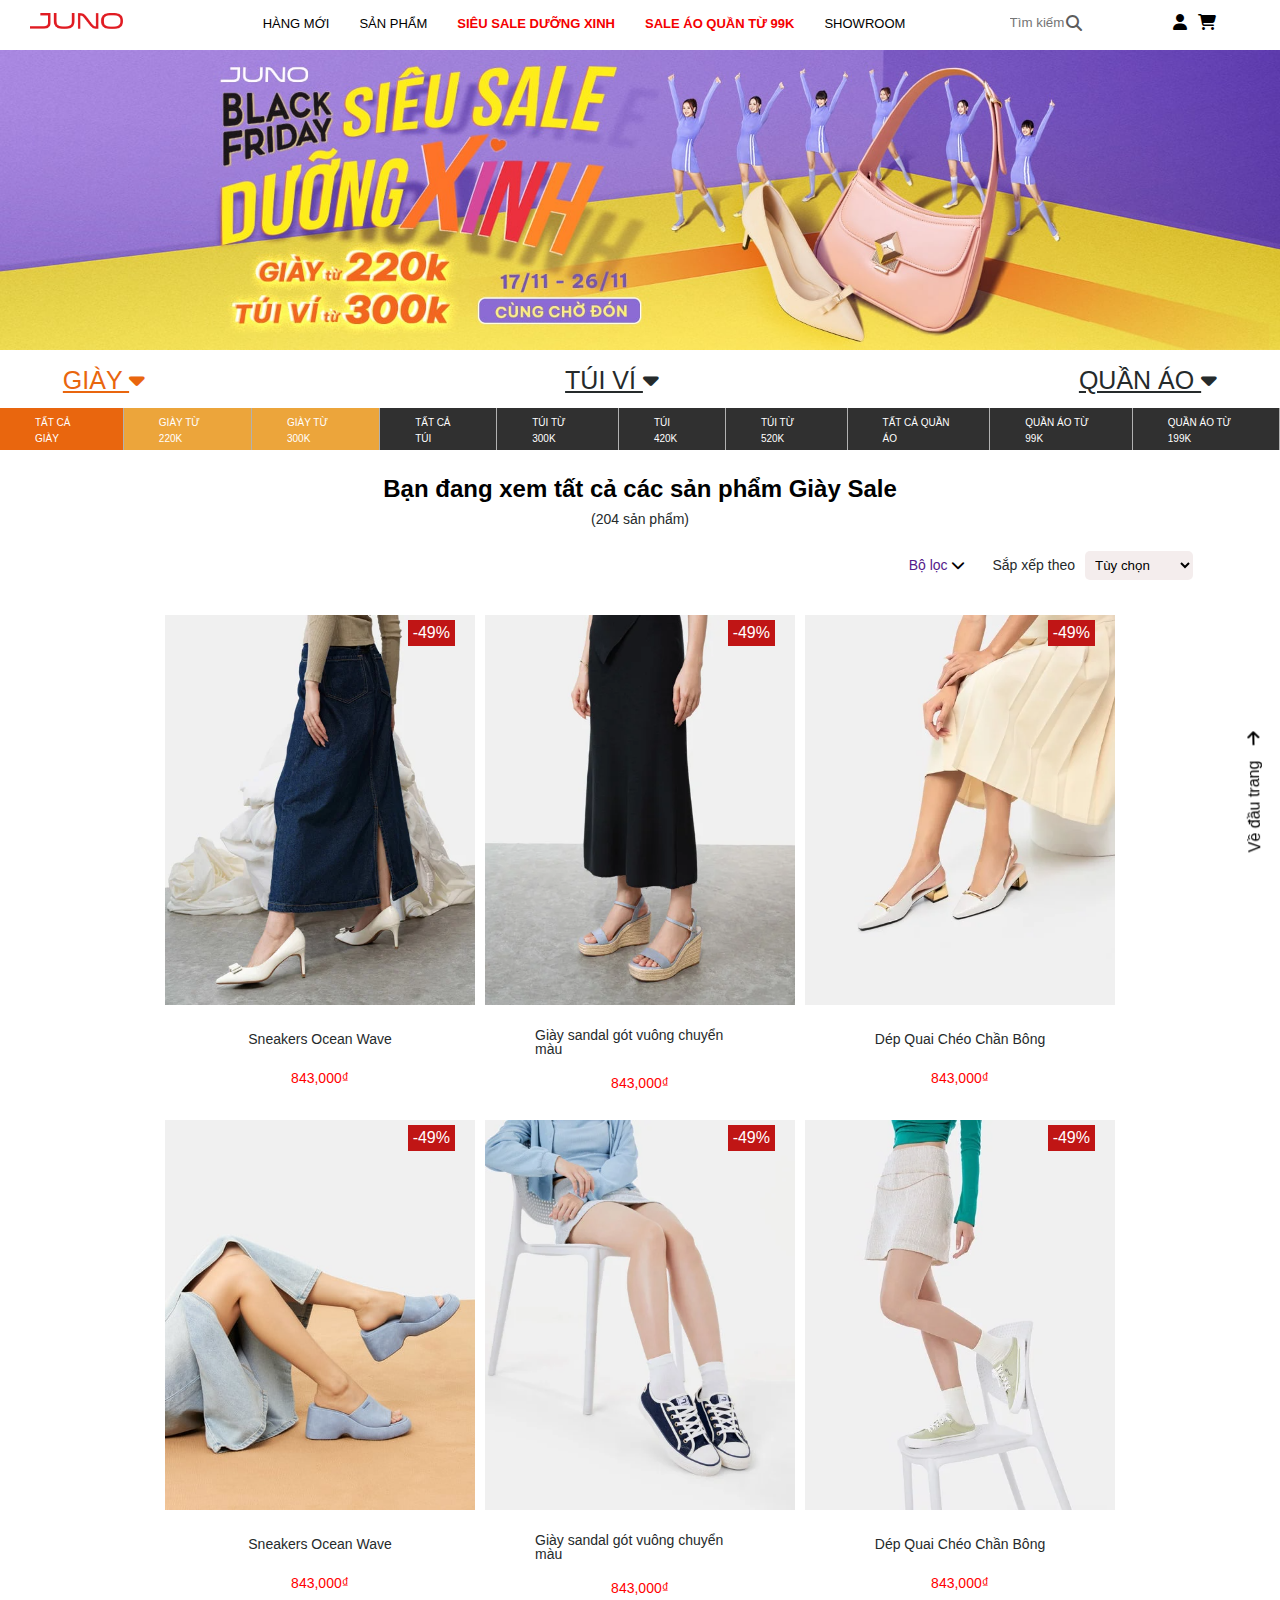
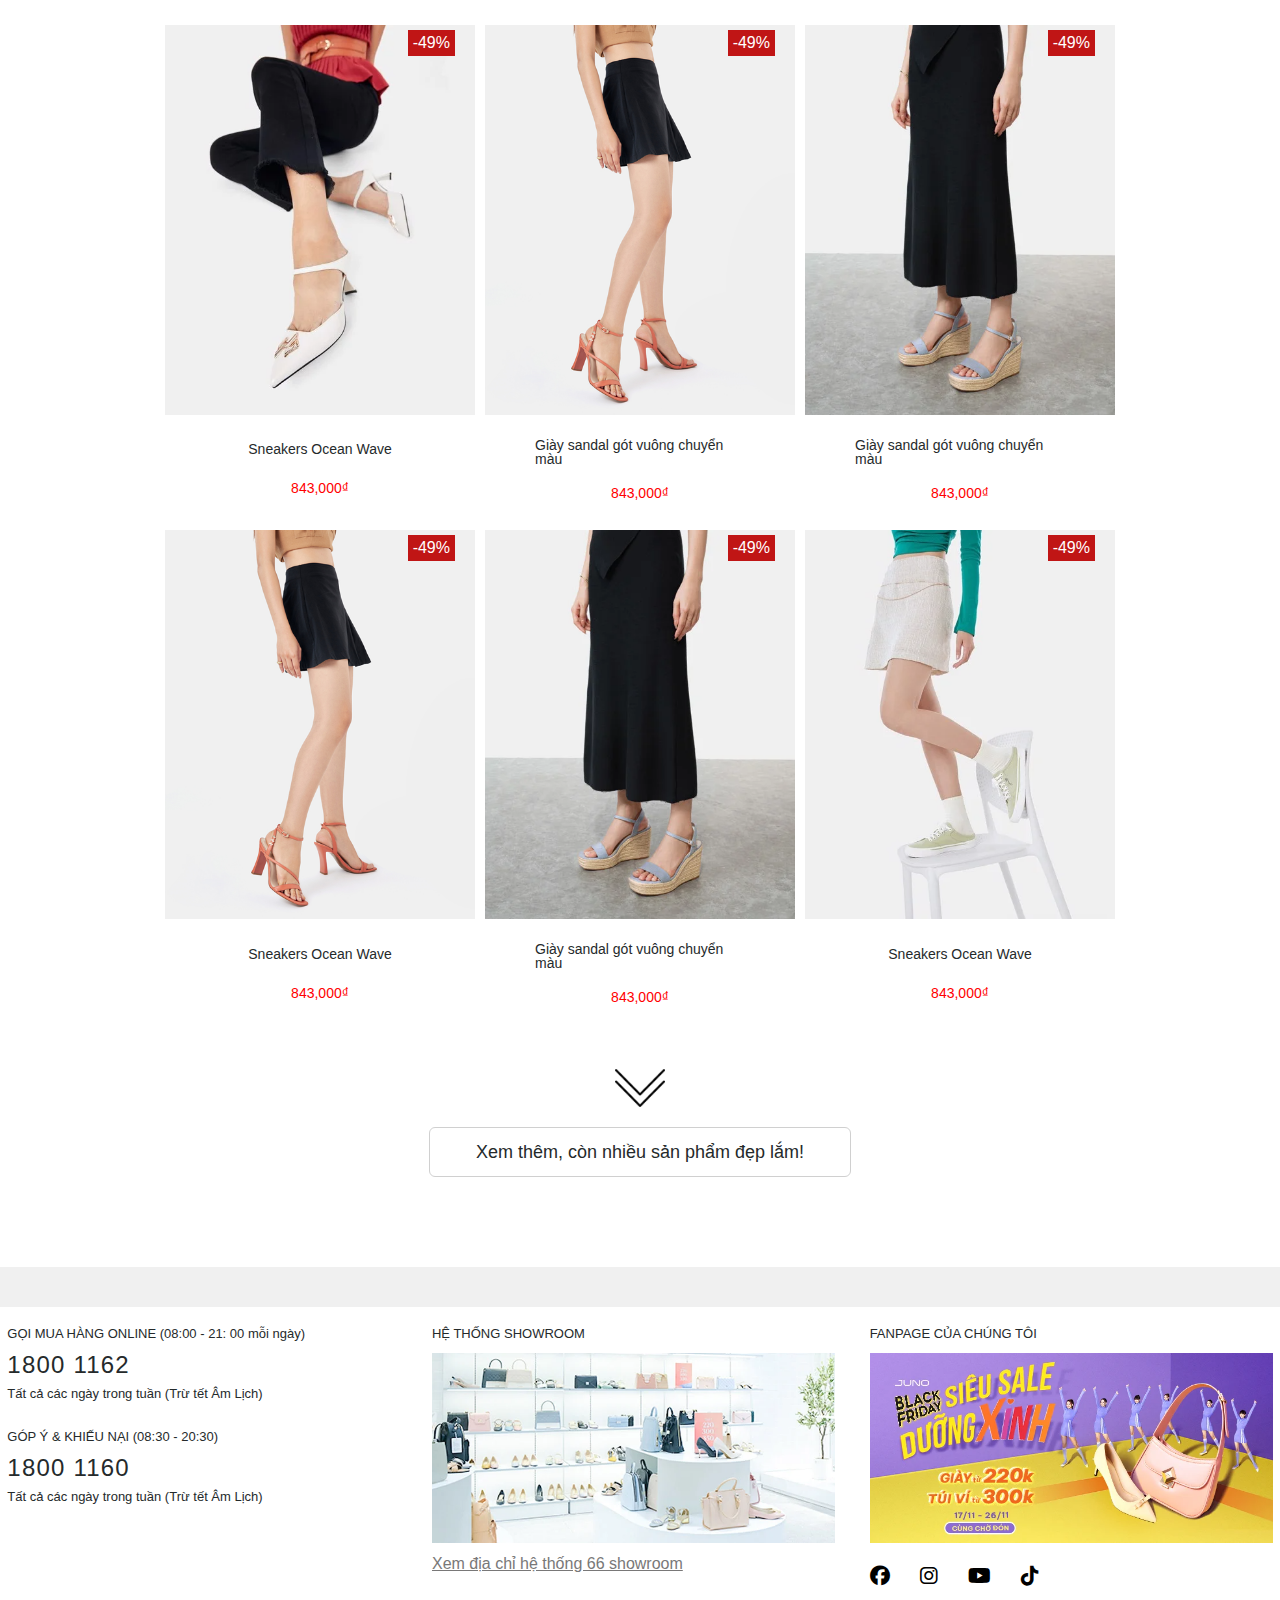
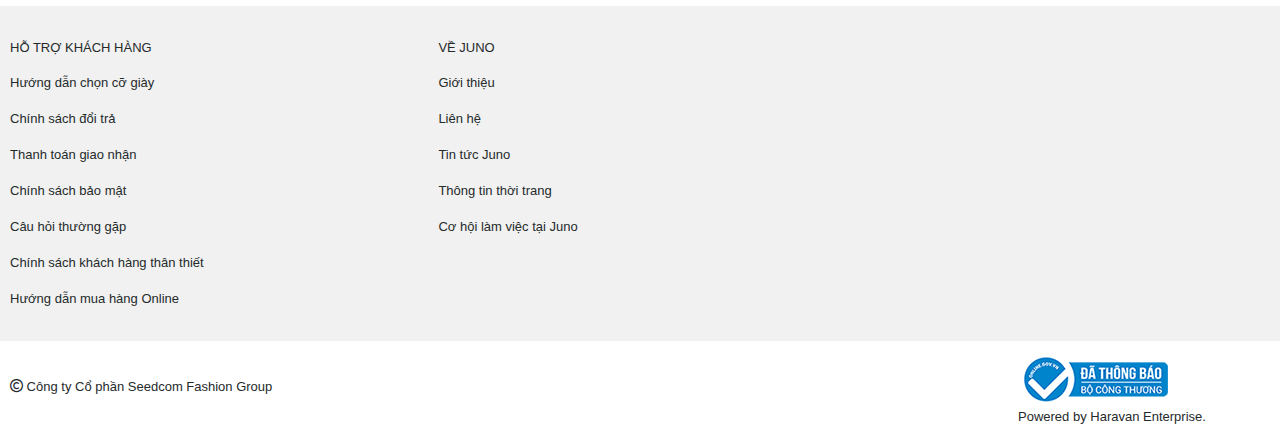
<file: sale-giay.html>
<!DOCTYPE html>
<html lang="en">

<head>
    <meta charset="UTF-8">
    <meta name="viewport" content="width=device-width, initial-scale=1.0">
    <link rel="stylesheet" href="public/css/reset.css">
    <link rel="stylesheet" href="public/css/global.css">
    <link rel="stylesheet" href="public/css/style.css">
    <script src="public/js/jquery.js"></script>
    <link rel="stylesheet" href="https://cdnjs.cloudflare.com/ajax/libs/font-awesome/6.4.2/css/all.min.css" />
    <title>Juno.vn</title>
</head>

<body>
    <div id="app">
        <div id="wp-header" class="container">
            <header class="d-flex">
                <div class="logo-header">
                    <a href="index.html"><img src="public/image/logo.png" alt=""></a>
                </div>
                <menu>
                    <ul class="menu d-flex">
                        <li class="menu-item">
                            <a href="#" class="menu-link">
                                Hàng mới
                            </a>
                        </li>
                        <li class="menu-item">
                            <a href="#" class="menu-link">
                                Sản phẩm
                            </a>
                            <div class="wp-sub-menu">
                                <div class="sub-menu">
                                    <ul>
                                        <li>GIÀY</li>
                                        <li>Giày cao gót</li>
                                        <li>Giày xăng đan</li>
                                        <li>Giày Sneakers</li>
                                        <li>Giày búp bê</li>
                                        <li>Dép guốc</li>
                                    </ul>
                                    <ul>
                                        <li>TÚI</li>
                                        <li>Túi cỡ nhỏ</li>
                                        <li>Túi cỡ trung</li>
                                        <li>Balo</li>
                                        <li>Ví - Clutch</li>
                                    </ul>
                                    <ul>
                                        <li>PHỤ KIỆN</li>
                                        <li>Mắt kính</li>
                                        <li>Vớ</li>
                                    </ul>
                                    <ul>
                                        <li>QUẦN ÁO </li>
                                        <li>Đầm & Jumpsuit</li>
                                        <li>Áo</li>
                                        <li>Quần</li>
                                        <li>Váy</li>
                                        <li>Khoác</li>
                                    </ul>
                                    <ul>
                                        <li>BỘ SƯU TẬP</li>
                                        <li>Panorama Diamond</li>
                                        <li>Panorama City</li>
                                        <li>Lady Moon</li>
                                        <li>Feelin Fall</li>
                                        <li>Take Me To Summer</li>
                                        <li>Color Your Life</li>
                                        <li>BST Túi Ngôn Tình</li>
                                        <li>Versatile Beauty</li>
                                        <li>Shake It Up</li>
                                        <li>JoyFul</li>
                                        <li>Unstoppable New Year</li>
                                        <li>Sun Moon</li>
                                    </ul>
                                </div>
                                <div class="footer-sub-menu">
                                    Miễn phí giao hàng toàn quốc với hóa đơn từ 300.000 đồng | Thời gian đổi trả sản
                                    phẩm lên đến 30 ngày
                                </div>
                            </div>
                        </li>
                        <li class="menu-item">
                            <a href="sale-giay.html" class="menu-link">
                                Siêu sale dưỡng xinh
                            </a>
                        </li>
                        <li class="menu-item">
                            <a href="sale-do.html" class="menu-link">
                                Sale áo quần từ 99K
                            </a>
                        </li>
                        <li class="menu-item">
                            <a href="#" class="menu-link">
                                Showroom
                            </a>
                        </li>
                    </ul>
                </menu>
                <div class="wp-form-search">
                    <input type="text" name="search" id="search" placeholder="Tìm kiếm">
                    <i class="fa-solid fa-magnifying-glass"></i>
                </div>
                <div class="wp-tools">
                    <a href="login.html" target="_blank">
                        <i class="fa-solid fa-user"></i>
                    </a>
                    <a href="https://juno.vn/cart">
                        <i class="fa-solid fa-cart-shopping"></i>
                    </a>
                </div>
            </header>
        </div>
        <div class="wp-content">
            <section class="homepage-banner shirt">
                <div class="slideshow-container">
                    <div class="slide-banner-homepage fade">
                        <a href="">
                            <img src="public/image/banner-giay-1.png">
                        </a>
                    </div>
                </div>
            </section>

            <section class="wp-category-head d-flex">
                <ul class="list-category-head d-flex">
                    <li class="cat-item-head">
                        <a href="">GIÀY <i class="fa-solid fa-caret-down"></i></a>
                    </li>
                    <li class="cat-item-head">
                        <a href="">TÚI VÍ <i class="fa-solid fa-caret-down"></i></a>
                    </li>
                    <li class="cat-item-head">
                        <a href="">QUẦN ÁO <i class="fa-solid fa-caret-down"></i></a>
                    </li>
                </ul>
            </section>

            <section class="wp-category-shoe d-flex">
                <ul class="list-category-shoe d-flex">
                    <li class="cat-item-shoe">
                        <a href="">TẤT CẢ GIÀY</a>
                    </li>
                    <li class="cat-item-shoe">
                        <a href="">Giày Từ 220K</a>
                    </li>
                    <li class="cat-item-shoe">
                        <a href="">Giày Từ 300K</a>
                    </li>
                    <li class="cat-item-shoe">
                        <a href="">Tất Cả Túi</a>
                    </li>
                    <li class="cat-item-shoe">
                        <a href="">Túi Từ 300k</a>
                    </li>
                    <li class="cat-item-shoe">
                        <a href="">Túi 420k</a>
                    </li>
                    <li class="cat-item-shoe">
                        <a href="">Túi Từ 520K</a>
                    </li>
                    <li class="cat-item-shoe">
                        <a href="">Tất Cả Quần Áo</a>
                    </li>
                    <li class="cat-item-shoe">
                        <a href="">Quần Áo Từ 99k</a>
                    </li>
                    <li class="cat-item-shoe">
                        <a href="">Quần Áo Từ 199k</a>
                    </li>
                </ul>
            </section>

            <section class="collection-shoe d-flex">

                <div class="head-collection-shoe">
                    <div class="title-collection-shoe">
                        <h2>Bạn đang xem tất cả các sản phẩm Giày Sale</h2>
                        <p>(204 sản phẩm)</p>
                    </div>

                    <div class="tool-collection d-flex">
                        <div class="filter">
                            <a href="">Bộ lọc</a>
                            <i class="fa-solid fa-chevron-down"></i>
                        </div>

                        <div class="sort">
                            <p>Sắp xếp theo</p>
                            <select name="sort" id="sort">
                                <option value="">Tùy chọn <i class="fa-solid fa-chevron-down"></i></option>
                                <option value="">Giá: Tăng dần</option>
                                <option value="">Giá: Giảm dần</option>
                                <option value="">Mới nhất</option>
                                <option value="">Bán chạy nhất</option>
                            </select>
                        </div>
                    </div>
                </div>

                <div class="wp-list-product-collection shoe d-flex">
                    <ul class="list-product-collection shoe d-flex">
                        <li class="product-coll-item shoe d-flex">
                            <a href="">
                                <img src="public/image/giay-demo-1.png" alt="" class="product-coll-thumb shoe">
                            </a>
                            <a href="" class="product-coll-name shoe">
                                Sneakers Ocean Wave
                            </a>
                            <div class="price shoe">
                                843,000₫
                            </div>
                            <ul class="types-coll-product shoe">
                                <li>
                                    <img src="public/image/type-1.png" alt="">
                                </li>
                                <li>
                                    <img src="public/image/type-2.png" alt="">
                                </li>
                                <li>
                                    <img src="public/image/type-3.png" alt="">
                                </li>
                            </ul>
                            <ul class="size-coll-product">
                                <li>
                                    35
                                </li>
                                <li>
                                    36
                                </li>
                                <li>
                                    37
                                </li>
                                <li>
                                    38
                                </li>
                                <li>
                                    39
                                </li>
                            </ul>
                            <div class="buy-now shoe"><a href="">MUA NGAY</a></div>
                            <div class="new-product-ab shoe">-49%</div>

                        </li>
                        <li class="product-coll-item shoe d-flex">
                            <a href="">
                                <img src="public/image/giay-demo-2.png" alt="" class="product-coll-thumb shoe">
                            </a>
                            <a href="" class="product-coll-name shoe">
                                Giày sandal gót vuông chuyển màu
                            </a>
                            <div class="price shoe">
                                843,000₫
                            </div>
                            <ul class="types-coll-product shoe">
                                <li>
                                    <img src="public/image/type-1.png" alt="">
                                </li>
                                <li>
                                    <img src="public/image/type-2.png" alt="">
                                </li>
                                <li>
                                    <img src="public/image/type-3.png" alt="">
                                </li>
                            </ul>
                            <ul class="size-coll-product">
                                <li>
                                    35
                                </li>
                                <li>
                                    36
                                </li>
                                <li>
                                    37
                                </li>
                                <li>
                                    38
                                </li>
                                <li>
                                    39
                                </li>
                            </ul>
                            <div class="buy-now shoe"><a href="">MUA NGAY</a></div>
                            <div class="new-product-ab shoe">-49%</div>
                        </li>
                        <li class="product-coll-item shoe d-flex">
                            <a href="">
                                <img src="public/image/giay-demo-3.png" alt="" class="product-coll-thumb shoe">
                            </a>
                            <a href="" class="product-coll-name shoe">
                                Dép Quai Chéo Chần Bông
                            </a>
                            <div class="price shoe">
                                843,000₫
                            </div>
                            <ul class="types-coll-product shoe">
                                <li>
                                    <img src="public/image/type-1.png" alt="">
                                </li>
                                <li>
                                    <img src="public/image/type-2.png" alt="">
                                </li>
                                <li>
                                    <img src="public/image/type-3.png" alt="">
                                </li>
                            </ul>
                            <ul class="size-coll-product">
                                <li>
                                    35
                                </li>
                                <li>
                                    36
                                </li>
                                <li>
                                    37
                                </li>
                                <li>
                                    38
                                </li>
                                <li>
                                    39
                                </li>
                            </ul>
                            <div class="buy-now shoe"><a href="">MUA NGAY</a></div>
                            <div class="new-product-ab shoe">-49%</div>
                        </li>
                        <li class="product-coll-item shoe d-flex">
                            <a href="">
                                <img src="public/image/giay-demo-4.png" alt="" class="product-coll-thumb shoe">
                            </a>
                            <a href="" class="product-coll-name shoe">
                                Sneakers Ocean Wave
                            </a>
                            <div class="price shoe">
                                843,000₫
                            </div>
                            <ul class="types-coll-product shoe">
                                <li>
                                    <img src="public/image/type-1.png" alt="">
                                </li>
                                <li>
                                    <img src="public/image/type-2.png" alt="">
                                </li>
                                <li>
                                    <img src="public/image/type-3.png" alt="">
                                </li>
                            </ul>
                            <ul class="size-coll-product">
                                <li>
                                    35
                                </li>
                                <li>
                                    36
                                </li>
                                <li>
                                    37
                                </li>
                                <li>
                                    38
                                </li>
                                <li>
                                    39
                                </li>
                            </ul>
                            <div class="buy-now shoe"><a href="">MUA NGAY</a></div>
                            <div class="new-product-ab shoe">-49%</div>
                        </li>
                        <li class="product-coll-item shoe d-flex">
                            <a href="">
                                <img src="public/image/giay-demo-5.png" alt="" class="product-coll-thumb shoe">
                            </a>
                            <a href="" class="product-coll-name shoe">
                                Giày sandal gót vuông chuyển màu
                            </a>
                            <div class="price shoe">
                                843,000₫
                            </div>
                            <ul class="types-coll-product shoe">
                                <li>
                                    <img src="public/image/type-1.png" alt="">
                                </li>
                                <li>
                                    <img src="public/image/type-2.png" alt="">
                                </li>
                                <li>
                                    <img src="public/image/type-3.png" alt="">
                                </li>
                            </ul>
                            <ul class="size-coll-product">
                                <li>
                                    35
                                </li>
                                <li>
                                    36
                                </li>
                                <li>
                                    37
                                </li>
                                <li>
                                    38
                                </li>
                                <li>
                                    39
                                </li>
                            </ul>
                            <div class="buy-now shoe"><a href="">MUA NGAY</a></div>
                            <div class="new-product-ab shoe">-49%</div>
                        </li>
                        <li class="product-coll-item shoe d-flex">
                            <a href="">
                                <img src="public/image/giay-demo-6.png" alt="" class="product-coll-thumb shoe">
                            </a>
                            <a href="" class="product-coll-name shoe">
                                Dép Quai Chéo Chần Bông
                            </a>
                            <div class="price shoe">
                                843,000₫
                            </div>
                            <ul class="types-coll-product shoe">
                                <li>
                                    <img src="public/image/type-1.png" alt="">
                                </li>
                                <li>
                                    <img src="public/image/type-2.png" alt="">
                                </li>
                                <li>
                                    <img src="public/image/type-3.png" alt="">
                                </li>
                            </ul>
                            <ul class="size-coll-product">
                                <li>
                                    35
                                </li>
                                <li>
                                    36
                                </li>
                                <li>
                                    37
                                </li>
                                <li>
                                    38
                                </li>
                                <li>
                                    39
                                </li>
                            </ul>
                            <div class="buy-now shoe"><a href="">MUA NGAY</a></div>
                            <div class="new-product-ab shoe">-49%</div>
                        </li>
                        <li class="product-coll-item shoe d-flex">
                            <a href="">
                                <img src="public/image/giay-demo-7.png" alt="" class="product-coll-thumb shoe">
                            </a>
                            <a href="" class="product-coll-name shoe">
                                Sneakers Ocean Wave
                            </a>
                            <div class="price shoe">
                                843,000₫
                            </div>
                            <ul class="types-coll-product shoe">
                                <li>
                                    <img src="public/image/type-1.png" alt="">
                                </li>
                                <li>
                                    <img src="public/image/type-2.png" alt="">
                                </li>
                                <li>
                                    <img src="public/image/type-3.png" alt="">
                                </li>
                            </ul>
                            <ul class="size-coll-product">
                                <li>
                                    35
                                </li>
                                <li>
                                    36
                                </li>
                                <li>
                                    37
                                </li>
                                <li>
                                    38
                                </li>
                                <li>
                                    39
                                </li>
                            </ul>
                            <div class="buy-now shoe"><a href="">MUA NGAY</a></div>
                            <div class="new-product-ab shoe">-49%</div>
                        </li>
                        <li class="product-coll-item shoe d-flex">
                            <a href="">
                                <img src="public/image/giay-demo-8.png" alt="" class="product-coll-thumb shoe">
                            </a>
                            <a href="" class="product-coll-name shoe">
                                Giày sandal gót vuông chuyển màu
                            </a>
                            <div class="price shoe">
                                843,000₫
                            </div>
                            <ul class="types-coll-product shoe">
                                <li>
                                    <img src="public/image/type-1.png" alt="">
                                </li>
                                <li>
                                    <img src="public/image/type-2.png" alt="">
                                </li>
                                <li>
                                    <img src="public/image/type-3.png" alt="">
                                </li>
                            </ul>
                            <ul class="size-coll-product">
                                <li>
                                    35
                                </li>
                                <li>
                                    36
                                </li>
                                <li>
                                    37
                                </li>
                                <li>
                                    38
                                </li>
                                <li>
                                    39
                                </li>
                            </ul>
                            <div class="buy-now shoe"><a href="">MUA NGAY</a></div>
                            <div class="new-product-ab shoe">-49%</div>
                        </li>
                        <li class="product-coll-item shoe d-flex">
                            <a href="">
                                <img src="public/image/giay-demo-2.png" alt="" class="product-coll-thumb shoe">
                            </a>
                            <a href="" class="product-coll-name shoe">
                                Giày sandal gót vuông chuyển màu
                            </a>
                            <div class="price shoe">
                                843,000₫
                            </div>
                            <ul class="types-coll-product shoe">
                                <li>
                                    <img src="public/image/type-1.png" alt="">
                                </li>
                                <li>
                                    <img src="public/image/type-2.png" alt="">
                                </li>
                                <li>
                                    <img src="public/image/type-3.png" alt="">
                                </li>
                            </ul>
                            <ul class="size-coll-product">
                                <li>
                                    35
                                </li>
                                <li>
                                    36
                                </li>
                                <li>
                                    37
                                </li>
                                <li>
                                    38
                                </li>
                                <li>
                                    39
                                </li>
                            </ul>
                            <div class="buy-now shoe"><a href="">MUA NGAY</a></div>
                            <div class="new-product-ab shoe">-49%</div>
                        </li>
                        <li class="product-coll-item shoe d-flex">
                            <a href="">
                                <img src="public/image/giay-demo-8.png" alt="" class="product-coll-thumb shoe">
                            </a>
                            <a href="" class="product-coll-name shoe">
                                Sneakers Ocean Wave
                            </a>
                            <div class="price shoe">
                                843,000₫
                            </div>
                            <ul class="types-coll-product shoe">
                                <li>
                                    <img src="public/image/type-1.png" alt="">
                                </li>
                                <li>
                                    <img src="public/image/type-2.png" alt="">
                                </li>
                                <li>
                                    <img src="public/image/type-3.png" alt="">
                                </li>
                            </ul>
                            <ul class="size-coll-product">
                                <li>
                                    35
                                </li>
                                <li>
                                    36
                                </li>
                                <li>
                                    37
                                </li>
                                <li>
                                    38
                                </li>
                                <li>
                                    39
                                </li>
                            </ul>
                            <div class="buy-now shoe"><a href="">MUA NGAY</a></div>
                            <div class="new-product-ab shoe">-49%</div>
                        </li>
                        <li class="product-coll-item shoe d-flex">
                            <a href="">
                                <img src="public/image/giay-demo-2.png" alt="" class="product-coll-thumb shoe">
                            </a>
                            <a href="" class="product-coll-name shoe">
                                Giày sandal gót vuông chuyển màu
                            </a>
                            <div class="price shoe">
                                843,000₫
                            </div>
                            <ul class="types-coll-product shoe">
                                <li>
                                    <img src="public/image/type-1.png" alt="">
                                </li>
                                <li>
                                    <img src="public/image/type-2.png" alt="">
                                </li>
                                <li>
                                    <img src="public/image/type-3.png" alt="">
                                </li>
                            </ul>
                            <ul class="size-coll-product">
                                <li>
                                    35
                                </li>
                                <li>
                                    36
                                </li>
                                <li>
                                    37
                                </li>
                                <li>
                                    38
                                </li>
                                <li>
                                    39
                                </li>
                            </ul>
                            <div class="buy-now shoe"><a href="">MUA NGAY</a></div>
                            <div class="new-product-ab shoe">-49%</div>
                        </li>
                        <li class="product-coll-item shoe d-flex">
                            <a href="">
                                <img src="public/image/giay-demo-6.png" alt="" class="product-coll-thumb shoe">
                            </a>
                            <a href="" class="product-coll-name shoe">
                                Sneakers Ocean Wave
                            </a>
                            <div class="price shoe">
                                843,000₫
                            </div>
                            <ul class="types-coll-product shoe">
                                <li>
                                    <img src="public/image/type-1.png" alt="">
                                </li>
                                <li>
                                    <img src="public/image/type-2.png" alt="">
                                </li>
                                <li>
                                    <img src="public/image/type-3.png" alt="">
                                </li>
                            </ul>
                            <ul class="size-coll-product">
                                <li>
                                    35
                                </li>
                                <li>
                                    36
                                </li>
                                <li>
                                    37
                                </li>
                                <li>
                                    38
                                </li>
                                <li>
                                    39
                                </li>
                            </ul>
                            <div class="buy-now shoe"><a href="">MUA NGAY</a></div>
                            <div class="new-product-ab shoe">-49%</div>
                        </li>
                    </ul>
                </div>

                <div class="view-more">
                    <a href=""><img src="public/image/view-more.png" alt=""></a>
                    <a href="">Xem thêm, còn nhiều sản phẩm đẹp lắm!</a>
                </div>

            </section>

        </div>

        <div id="wp-footer">
            
            <footer>
                <div class="head">
                    
                </div>
                <div class="head-footer d-flex">
                    <div class="contact">
                        <ul>
                            <li>
                                <h3>GỌI MUA HÀNG ONLINE (08:00 - 21: 00 mỗi ngày)</h3>
                                <h1>1800 1162</h1>
                                <p>Tất cả các ngày trong tuần (Trừ tết Âm Lịch)</p>
                            </li>
                            <li>
                                <h3>GÓP Ý & KHIẾU NẠI (08:30 - 20:30)</h3>
                                <h1>1800 1160</h1>
                                <p>Tất cả các ngày trong tuần (Trừ tết Âm Lịch)</p>
                            </li>
                        </ul>
                    </div>
                    <div class="system">
                        <h2>HỆ THỐNG SHOWROOM</h2>
                        <a href=""><img src="public/image/he-thong-showroom.png" alt=""></a>
                        <a href="https://juno.vn/blogs/he-thong-cua-hang" target="_blank">Xem địa chỉ hệ thống 66 showroom</a>
                    </div>
                    <div class="fanpage">
                        <h2>FANPAGE CỦA CHÚNG TÔI</h2>
                        <a href=""><img src="public/image/fanpage-cua-chung-toi.png" alt=""></a>
                        <ul class="wp-social-media d-flex">
                            <li class="social-media-item"><a href="https://www.facebook.com/giayjuno" target="_blank">
                                    <i class="fa-brands fa-facebook"></i>
                                </a></li>
                            <li class="social-media-item"><a href="https://www.instagram.com/juno.vn/" target="_blank">
                                    <i class="fa-brands fa-instagram"></i>
                                </a></li>
                            <li class="social-media-item"><a href="https://www.youtube.com/user/JunoShoesVn" target="_blank">
                                    <i class="fa-brands fa-youtube"></i>
                                </a></li>
                            <li class="social-media-item"><a href="https://www.tiktok.com/@junoofficial" target="_blank">
                                    <i class="fa-brands fa-tiktok"></i>
                                </a></li>
                        </ul>
                    </div>
                </div>
                <div class="wp-body-footer">
                    <div class="body-footer container d-flex">
                        <div class="support">
                            <h2>HỖ TRỢ KHÁCH HÀNG</h2>
                            <ul class="d-flex">
                                <li><a href="">
                                        Hướng dẫn chọn cỡ giày</a></li>
                                <li><a href="">Chính sách đổi trả</a></li>
                                <li><a href="">Thanh toán giao nhận</a></li>
                                <li><a href=""> Chính sách bảo mật</a></li>
                                <li><a href="">Câu hỏi thường gặp</a></li>
                                <li><a href="">Chính sách khách hàng thân thiết</a></li>
                                <li><a href="">Hướng dẫn mua hàng Online</a></li>
                            </ul>
                        </div>
                        <div class="about">
                            <h2>VỀ JUNO</h2>
                            <ul class="d-flex">
                                <li><a href="">Giới thiệu</a></li>
                                <li><a href="">Liên hệ</a></li>
                                <li><a href="">Tin tức Juno</a></li>
                                <li><a href="">Thông tin thời trang</a></li>
                                <li><a href="">Cơ hội làm việc tại Juno</a></li>
                            </ul>
                        </div>
                        <div></div>
                    </div>
                </div>
                <div class="wp-copyright d-flex">
                    <div class="copyright">
                        <i class="fa-regular fa-copyright"></i>
                        Công ty Cổ phần Seedcom Fashion Group
                    </div>
                    <div class="certification">
                        <a href=""><img src="public/image/chung-chi.png" alt=""></a>
                        Powered by Haravan Enterprise.
                    </div>
                </div>
            </footer>
        </div>
        <div id="btn-top">
            <div>Về đầu trang</div>
            <i class="fa-solid fa-arrow-right"></i>
        </div>
        <script>
            //  SCROLL TOP
            $(window).scroll(function () {
                if ($(this).scrollTop() != 0) {
                    $('#btn-top').stop().fadeIn(150);
                } else {
                    $('#btn-top').stop().fadeOut(150);
                }
            });
            $('#btn-top').click(function () {
                $('body,html').stop().animate({ scrollTop: 0 }, 800);
            });
        </script>
    </div>

    <script src="./public/js/app.js"></script>
</body>

</html>
</file>
<file: public/css/global.css>
* {
    margin: 0;
    padding: 0;
    box-sizing:  border-box;
    font-family: Arial, Helvetica, sans-serif;
}

#app {
    display: flex;
    justify-content: center;
    flex-wrap: wrap;
}

.container {
    width: 1500px;
    margin: 0 auto;
}


ul {
    list-style: none;
    padding: 0;
    margin: 0;
}

.d-flex {
    display: flex;
}
</file>
<file: public/css/style.css>
@import "./import/header.css";
@import "./import/home.css";
@import "./import/sale-do.css";
@import "./import/sale-giay.css";
@import "./import/footer.css";
</file>
<file: public/css/login.css>
@import url('https://fonts.googleapis.com/css2?family=Poppins:wght@100;200;300;400;500;600;700;800;900&display=swap');

* {
    margin: 0;
    padding: 0;
    box-sizing: border-box;
    font-family: "Poppins", sans-serif;
}

body {
    display: flex;
    justify-content: center;
    align-items: center;
    min-height: 100vh;
    background: url('../image/login.png') no-repeat;
    background-size: cover;
    background-position: center;
}

.wrapper{
    position: relative;
    width: 420px;
    background: transparent;
    border: 2px solid rgba(255, 255, 255, .2);
    backdrop-filter: blur(20px);
    box-shadow: 0 0 10px rgb(0 , 0, 0, .2);
    color: #fff;
    border-radius: 10px;
    padding: 30px 40px;
}

.wrapper h1 {
    font-size: 36px;
    text-align: center;
}

.wrapper .input-box {
    width: 100%;
    height: 50px;
    margin: 30px 0;
    position: relative;
}

.input-box input {
    width: 100%;
    height: 100%;
    background: transparent;
    border: none;
    outline: none;
    border: 2px solid rgba(255, 255, 255, .2);
    border-radius: 40px;
    font-size: 16px;
    color: #fff;
    padding: 20px 45px 20px 20px;
}

.input-box input::placeholder {
    color: #fff;
}

.input-box i {
    position: absolute;
    right: 20px;
    top: 50%;
    transform: translateY(-50%);
    font-size: 20px;
}

.wrapper .remember-forgot {
    display: flex;
    justify-content: space-between;
    font-size: 14.5px;
    margin: -15px 0 15px;
}

.remember-forgot label input {
    accent-color: #fff;
    margin-right: 3px;
}

.remember-forgot a {
    color: #fff;
    text-decoration: none;
}

.remember-forgot a:hover {
    text-decoration: underline;
}

.wrapper .btn {
    width: 100%;
    height: 45px;
    background: #fff;
    border: none;
    outline: none;
    border-radius: 40px;
    box-shadow:  0 0 10px rgba(0, 0, 0, .1);
    cursor: pointer;
    font-size: 16px;
    color: #333;
    font-weight: 600;
}

.wrapper .register-link {
    font-size: 15.5px;
    text-align: center;
    margin: 20px 0 15px;
}

.register-link p a {
    color: #fff;
    text-decoration: none;
    font-weight: 600;
}

.input-box p a:hover {
    text-decoration: underline;
}
</file>
